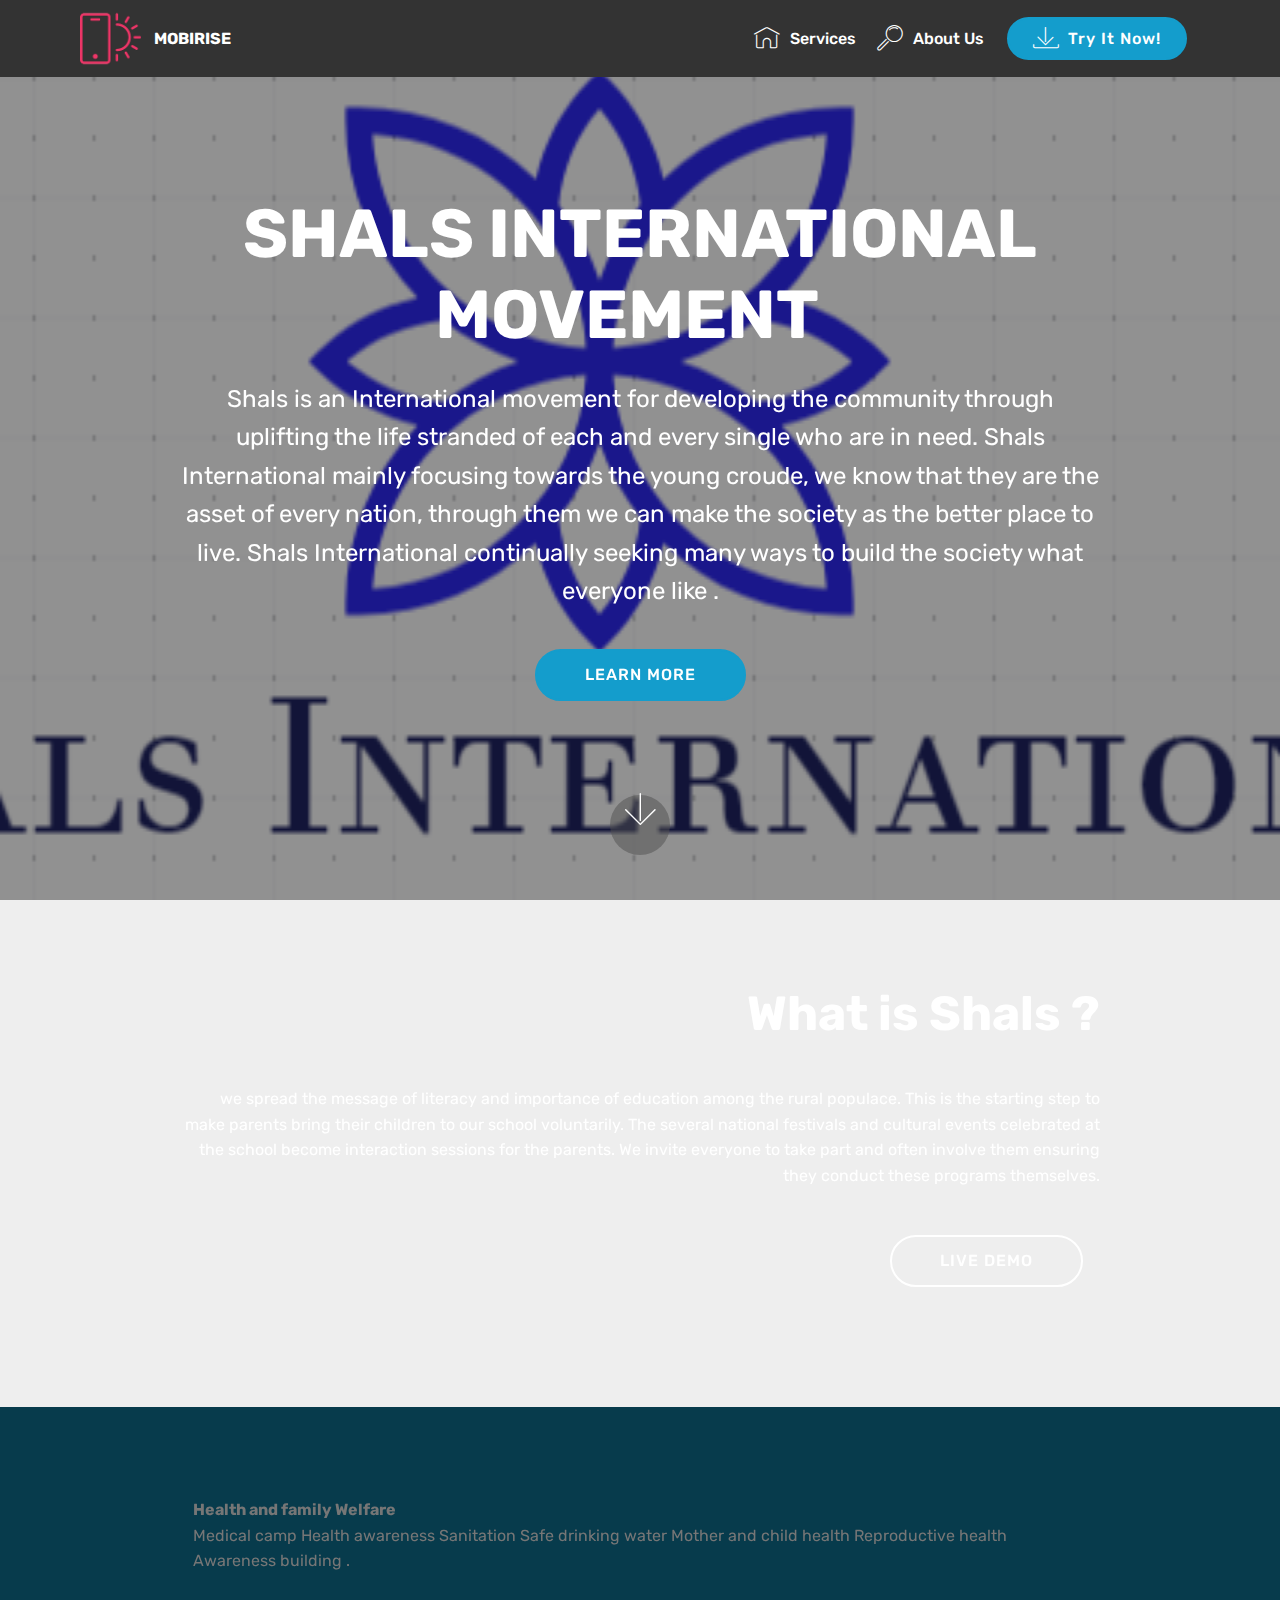
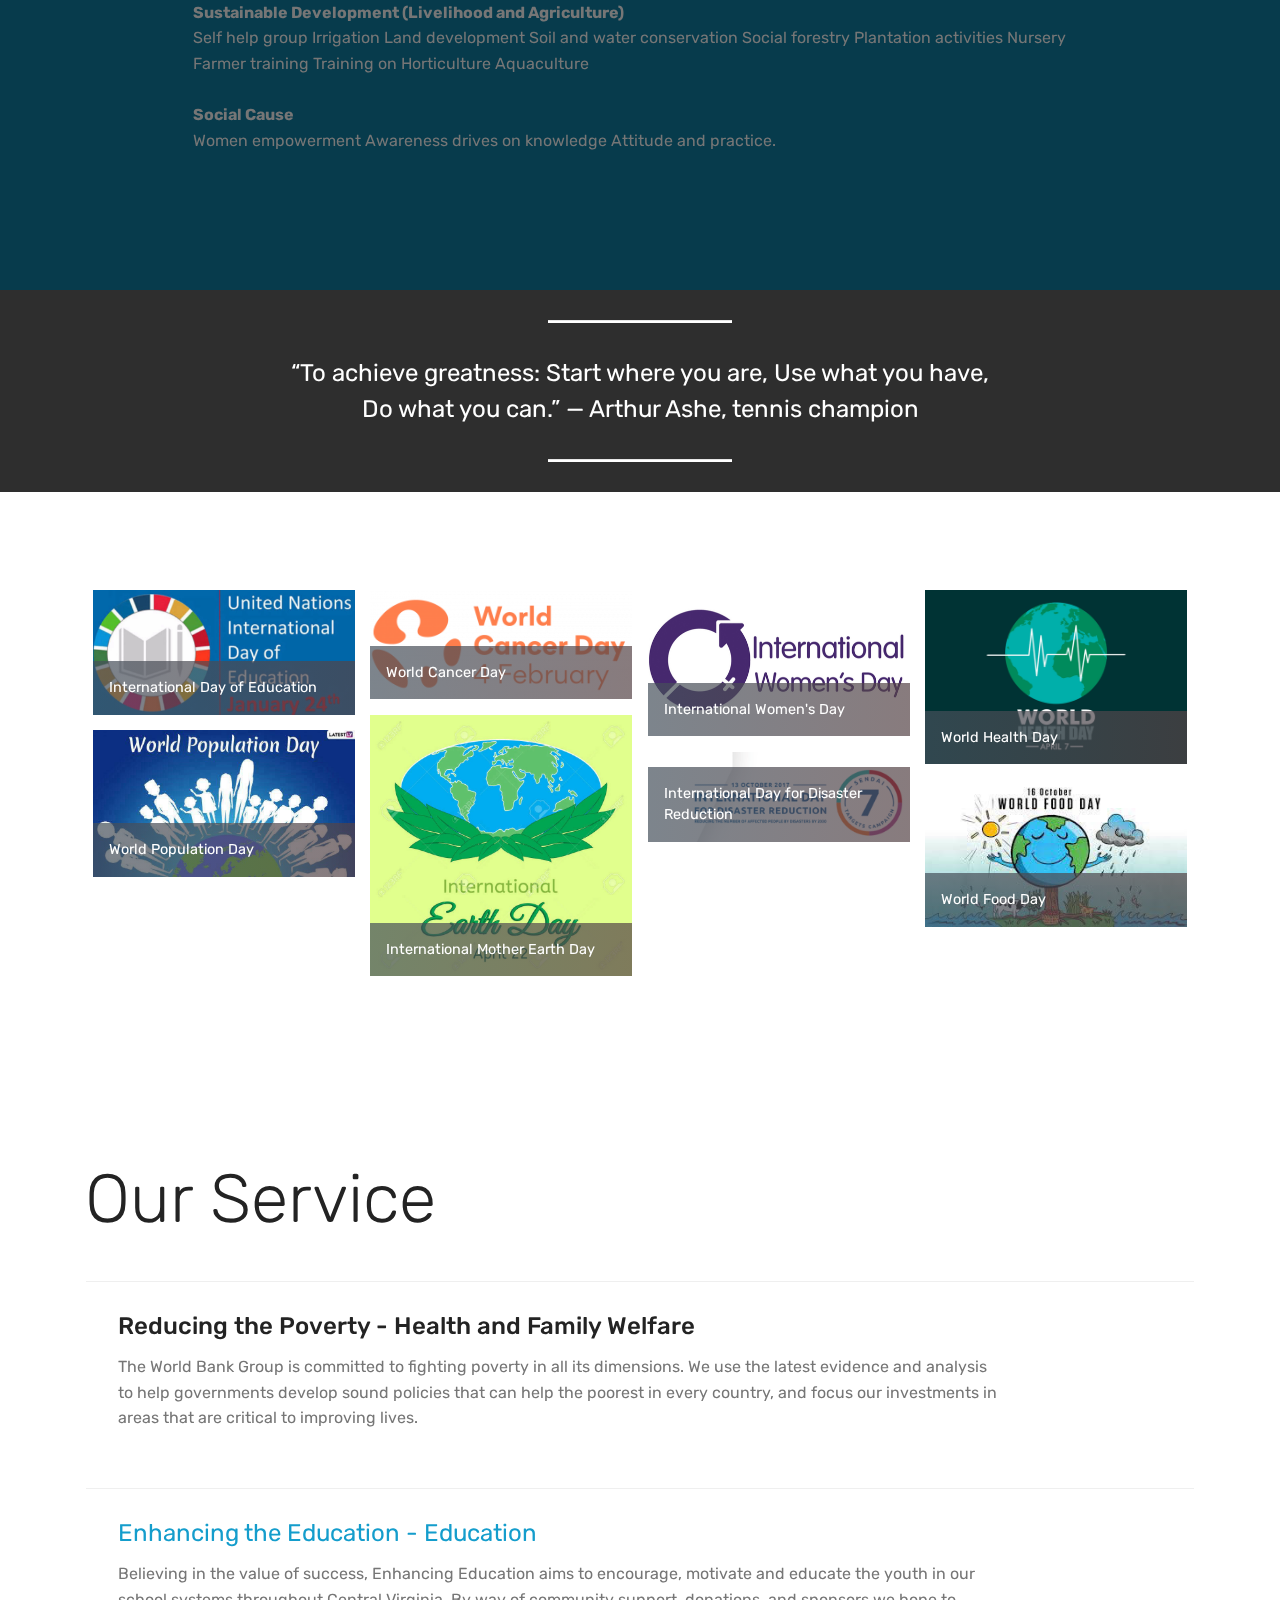
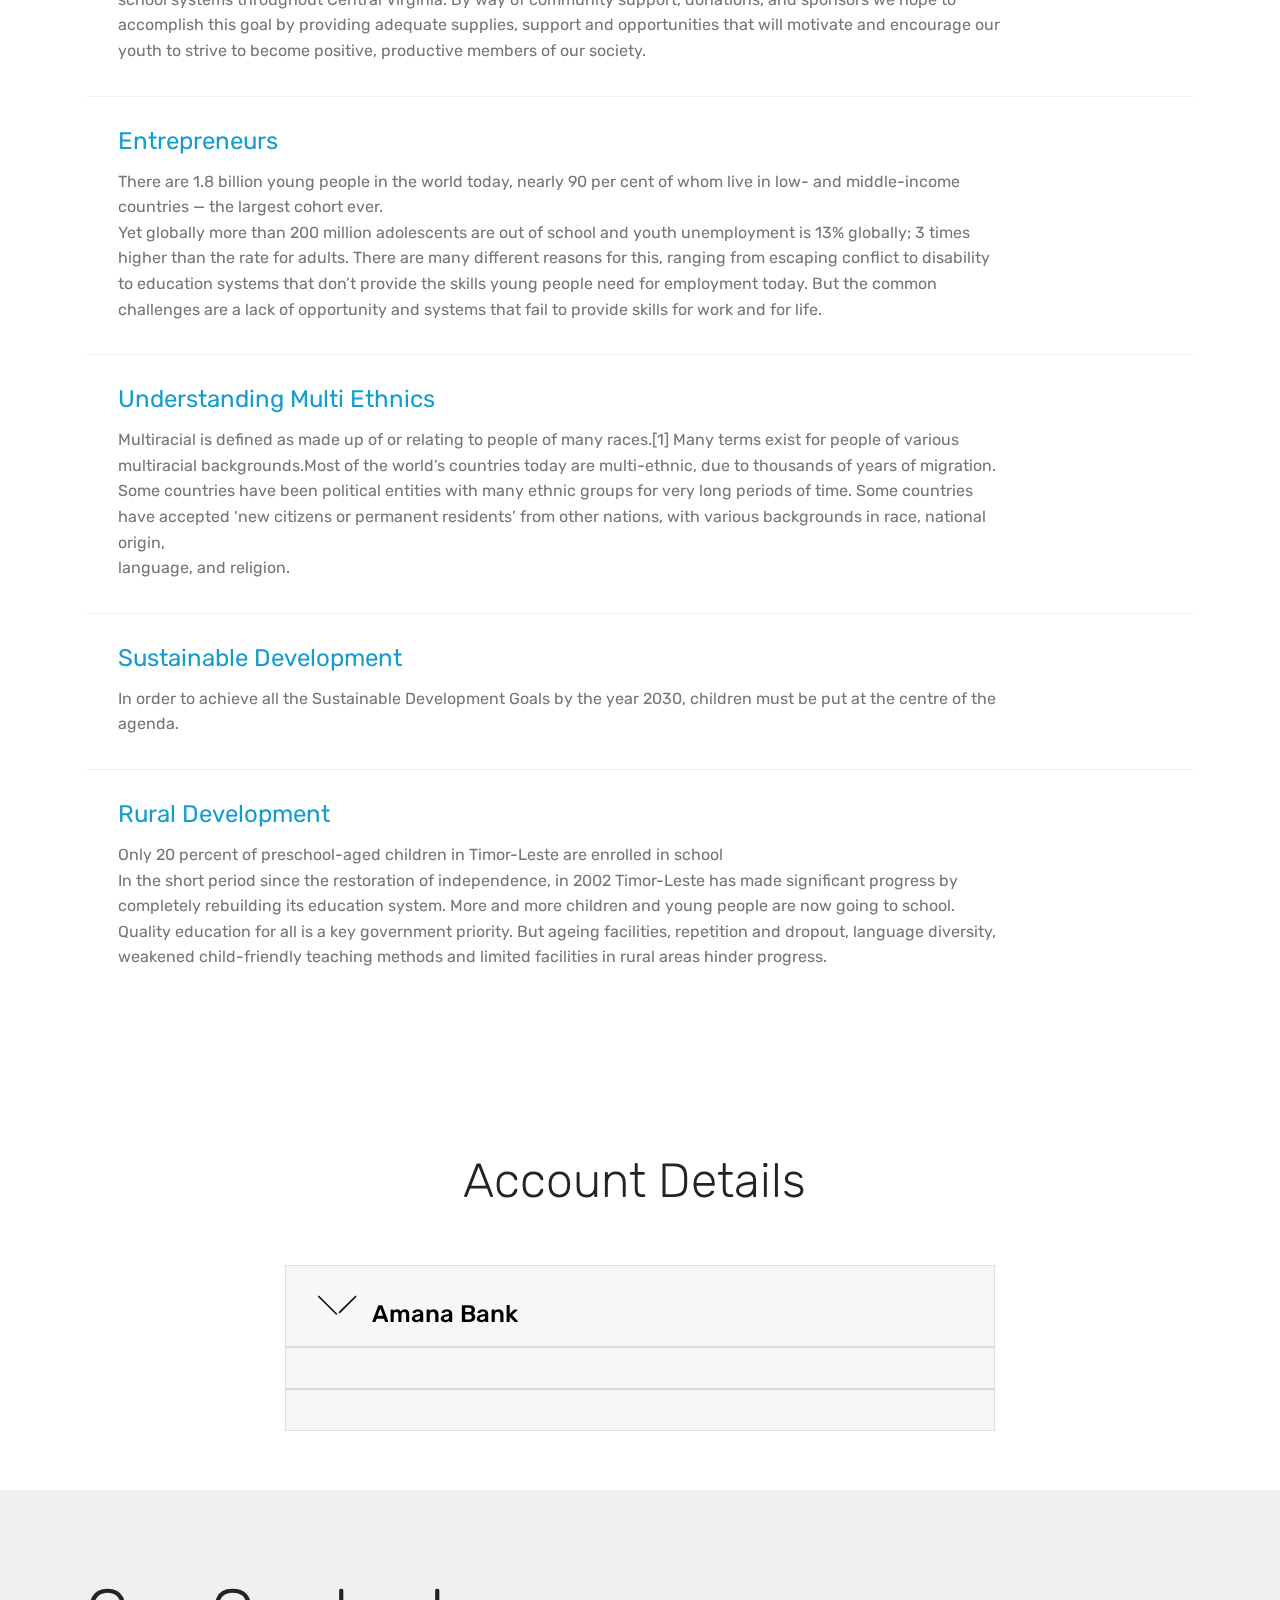
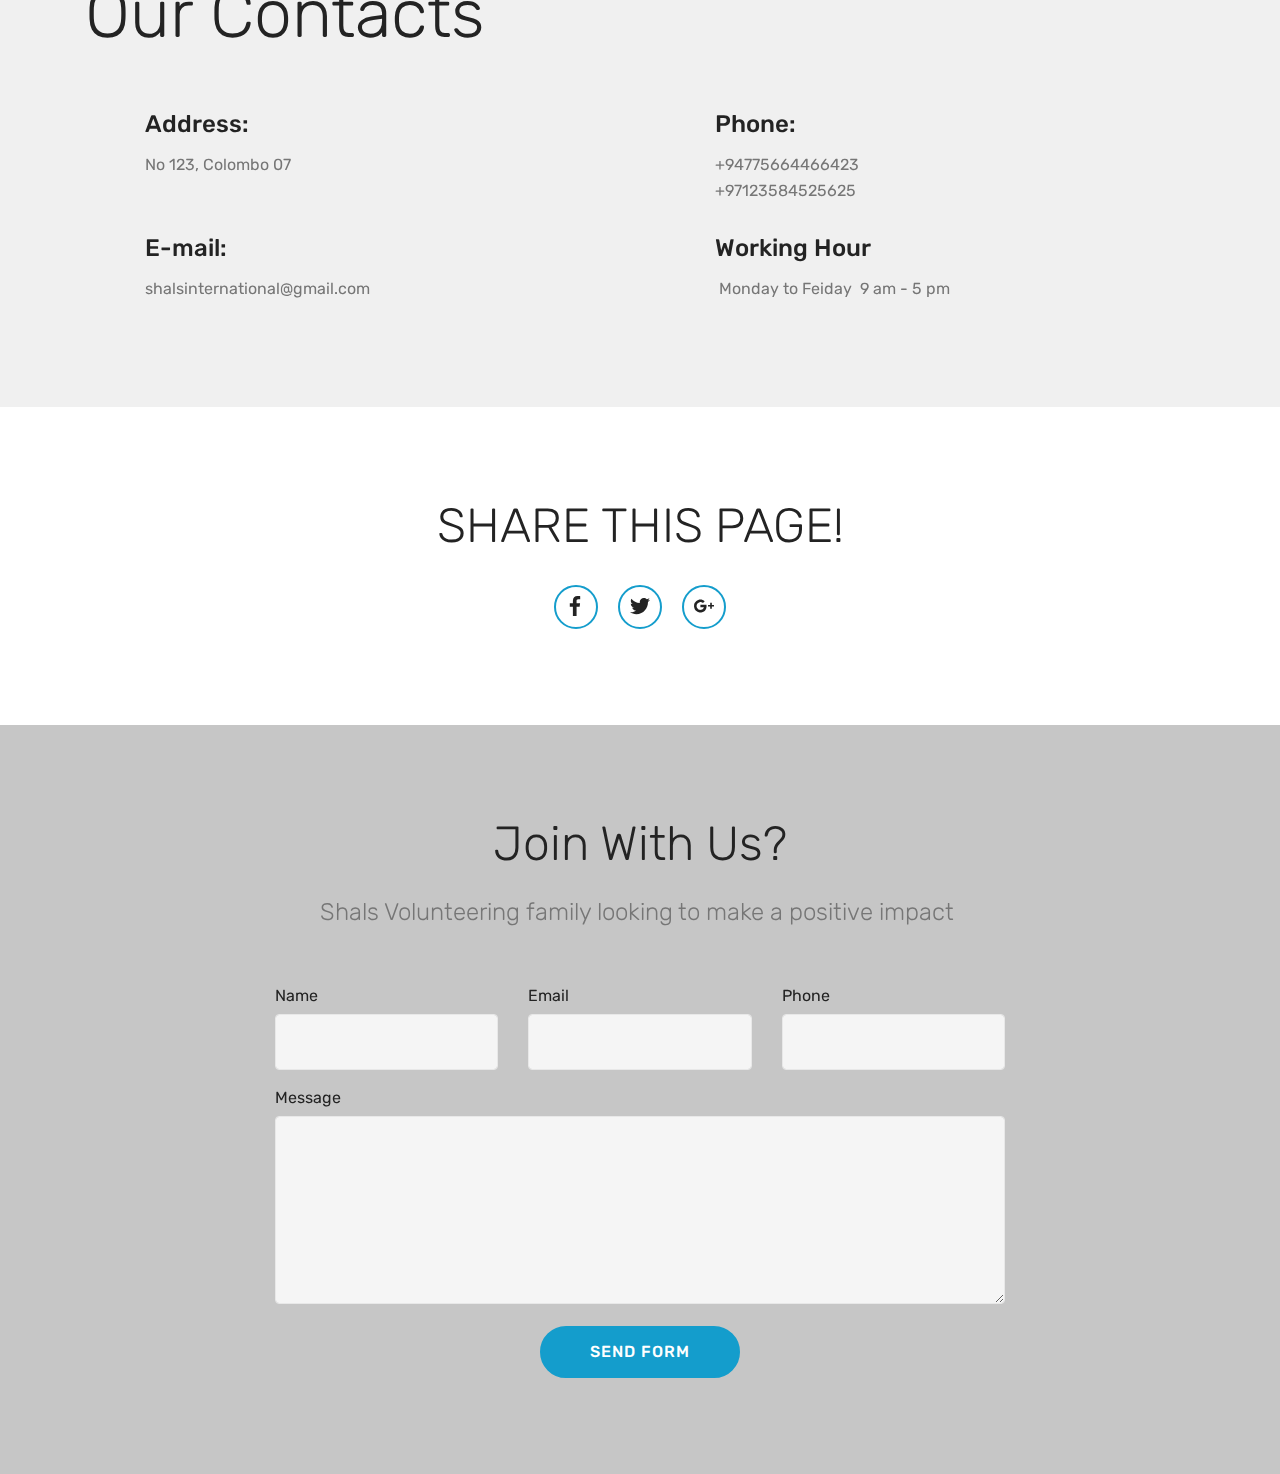
<file: index.html>
<!DOCTYPE html>
<html  >
<head>
  <!-- Site made with Mobirise Website Builder v4.10.6, https://mobirise.com -->
  <meta charset="UTF-8">
  <meta http-equiv="X-UA-Compatible" content="IE=edge">
  <meta name="generator" content="Mobirise v4.10.6, mobirise.com">
  <meta name="viewport" content="width=device-width, initial-scale=1, minimum-scale=1">
  <link rel="shortcut icon" href="assets/images/logo2.png" type="image/x-icon">
  <meta name="description" content="">
  
  <title>Shals International Movement </title>
  <link rel="stylesheet" href="assets/web/assets/mobirise-icons/mobirise-icons.css">
  <link rel="stylesheet" href="assets/tether/tether.min.css">
  <link rel="stylesheet" href="assets/bootstrap/css/bootstrap.min.css">
  <link rel="stylesheet" href="assets/bootstrap/css/bootstrap-grid.min.css">
  <link rel="stylesheet" href="assets/bootstrap/css/bootstrap-reboot.min.css">
  <link rel="stylesheet" href="assets/dropdown/css/style.css">
  <link rel="stylesheet" href="assets/socicon/css/styles.css">
  <link rel="stylesheet" href="assets/theme/css/style.css">
  <link rel="stylesheet" href="assets/gallery/style.css">
  <link rel="stylesheet" href="assets/mobirise/css/mbr-additional.css" type="text/css">
  
  
  
</head>
<body>
  <section class="menu cid-rxI93qIi6F" once="menu" id="menu1-0">

    

    <nav class="navbar navbar-expand beta-menu navbar-dropdown align-items-center navbar-fixed-top navbar-toggleable-sm">
        <button class="navbar-toggler navbar-toggler-right" type="button" data-toggle="collapse" data-target="#navbarSupportedContent" aria-controls="navbarSupportedContent" aria-expanded="false" aria-label="Toggle navigation">
            <div class="hamburger">
                <span></span>
                <span></span>
                <span></span>
                <span></span>
            </div>
        </button>
        <div class="menu-logo">
            <div class="navbar-brand">
                <span class="navbar-logo">
                    <a href="https://mobirise.co">
                         <img src="assets/images/logo2.png" alt="Mobirise" style="height: 3.8rem;">
                    </a>
                </span>
                <span class="navbar-caption-wrap">
                    <a class="navbar-caption text-white display-4" href="https://mobirise.co">
                        MOBIRISE
                    </a>
                </span>
            </div>
        </div>
        <div class="collapse navbar-collapse" id="navbarSupportedContent">
            <ul class="navbar-nav nav-dropdown" data-app-modern-menu="true"><li class="nav-item">
                    <a class="nav-link link text-white display-4" href="shals.org.html#services5-5"><span class="mbri-home mbr-iconfont mbr-iconfont-btn"></span>
                        
                        Services
                    </a>
                </li>
                <li class="nav-item">
                    <a class="nav-link link text-white display-4" href="shals.org.html#header6-2">
                        <span class="mbri-search mbr-iconfont mbr-iconfont-btn"></span>
                        About Us
                    </a>
                </li></ul>
            <div class="navbar-buttons mbr-section-btn">
                <a class="btn btn-sm btn-primary display-4" href="https://mobirise.co">
                    <span class="mbri-save mbr-iconfont mbr-iconfont-btn "></span>
                    Try It Now!
                </a>
            </div>
        </div>
    </nav>
</section>

<section class="engine"><a href="https://mobirise.info/o">free portfolio web templates</a></section><section class="header6 cid-rxIaEp6N4Z mbr-fullscreen mbr-parallax-background" id="header6-2">

    

    <div class="mbr-overlay" style="opacity: 0.5; background-color: rgb(35, 35, 35);">
    </div>

    <div class="container">
        <div class="row justify-content-md-center">
            <div class="mbr-white col-md-10">
                <h1 class="mbr-section-title align-center mbr-bold pb-3 mbr-fonts-style display-1">SHALS INTERNATIONAL MOVEMENT &nbsp;</h1>
                <p class="mbr-text align-center pb-3 mbr-fonts-style display-5">Shals is an International movement for developing the community through uplifting the life stranded of each and every single who are in need. Shals International mainly focusing towards the young croude, we know that they are the asset of  every nation, through them we can make the society as the better place to live. Shals International continually seeking many ways to build the society what everyone like .</p>
                <div class="mbr-section-btn align-center"><a class="btn btn-md btn-primary display-4" href="shals.org.html#content1-l">LEARN MORE</a></div>
            </div>
        </div>
    </div>

    <div class="mbr-arrow hidden-sm-down" aria-hidden="true">
        <a href="#next">
            <i class="mbri-down mbr-iconfont"></i>
        </a>
    </div>
</section>

<section class="mbr-section info4 cid-rxIbmAqzS9" data-bg-video="https://www.youtube.com/watch?v=E1xkXZs0cAQ" id="info4-9">

    

    
    <div class="container">
        <div class="justify-content-center row">
            <div class="media-container-column title col-12 col-md-10">
                <h2 class="align-right mbr-bold mbr-white pb-3 mbr-fonts-style display-2">What is Shals ?</h2>
                <h3 class="mbr-section-subtitle align-right mbr-light mbr-white pb-3 mbr-fonts-style display-5"></h3>
                <p class="mbr-text align-right mbr-white mbr-fonts-style display-7">we spread the message of literacy and importance of education among the rural populace. This is the starting step to make parents bring their children to our school voluntarily. The several national festivals and cultural events celebrated at the school become interaction sessions for the parents. We invite everyone to take part and often involve them ensuring they conduct these programs themselves.</p>
                <div class="mbr-section-btn align-right py-4"><a class="btn btn-white-outline display-4" href="https://www.youtube.com/watch?v=E1xkXZs0cAQ" target="_blank">LIVE DEMO</a></div>
            </div>
        </div>
    </div>
</section>

<section class="mbr-section article content1 cid-rxR90uhLh9" id="content1-l">
    
     

    <div class="container">
        <div class="media-container-row">
            <div class="mbr-text col-12 mbr-fonts-style display-7 col-md-10"><strong>Health and family Welfare 
</strong><div>Medical camp Health awareness Sanitation Safe drinking water Mother and child health Reproductive health Awareness building
.</div><div><br></div><div><strong>Sustainable Development (Livelihood and Agriculture) 
</strong></div><div>Self help group Irrigation Land development Soil and water conservation Social forestry Plantation activities Nursery Farmer training Training on Horticulture Aquaculture  
</div><div><br></div><div><strong>Social Cause</strong> 
</div><div>Women empowerment Awareness drives on knowledge Attitude and practice.
</div><div><br></div><div><br></div><div><strong><br></strong></div></div>
        </div>
    </div>
</section>

<section class="mbr-section article content10 cid-rxIidquZXI" id="content10-h">
    
     

    <div class="container">
        <div class="inner-container" style="width: 66%;">
            <hr class="line" style="width: 25%;">
            <div class="section-text align-center mbr-white mbr-fonts-style display-5">“To achieve greatness: Start where you are, Use what you have, Do what you can.” — Arthur Ashe, tennis champion</div>
            <hr class="line" style="width: 25%;">
        </div>
    </div>
</section>

<section class="mbr-gallery mbr-slider-carousel cid-rxIAELLk6K" id="gallery1-j">

    

    <div class="container">
        <div><!-- Filter --><!-- Gallery --><div class="mbr-gallery-row"><div class="mbr-gallery-layout-default"><div><div><div class="mbr-gallery-item mbr-gallery-item--p1" data-video-url="false" data-tags="Awesome"><div href="#lb-gallery1-j" data-slide-to="0" data-toggle="modal"><img src="assets/images/370x223-ide-1200x667-800x382-800x382.jpeg" alt="" title=""><span class="icon-focus"></span><span class="mbr-gallery-title mbr-fonts-style display-7">International Day of Education</span></div></div><div class="mbr-gallery-item mbr-gallery-item--p1" data-video-url="false" data-tags="Responsive"><div href="#lb-gallery1-j" data-slide-to="1" data-toggle="modal"><img src="assets/images/wcd-logo-orange-screen-english-1-350x156-296x124.png" alt="" title=""><span class="icon-focus"></span><span class="mbr-gallery-title mbr-fonts-style display-7">World Cancer Day</span></div></div><div class="mbr-gallery-item mbr-gallery-item--p1" data-video-url="false" data-tags="Creative"><div href="#lb-gallery1-j" data-slide-to="2" data-toggle="modal"><img src="assets/images/internationalwomensday-640x359-512x287.png" alt="" title=""><span class="icon-focus"></span><span class="mbr-gallery-title mbr-fonts-style display-7">International Women's Day</span></div></div><div class="mbr-gallery-item mbr-gallery-item--p1" data-video-url="false" data-tags="Animated"><div href="#lb-gallery1-j" data-slide-to="3" data-toggle="modal"><img src="assets/images/world-health-day-1-570x380-570x380.png" alt="" title=""><span class="icon-focus"></span><span class="mbr-gallery-title mbr-fonts-style display-7">World Health Day</span></div></div><div class="mbr-gallery-item mbr-gallery-item--p1" data-video-url="false" data-tags="Awesome"><div href="#lb-gallery1-j" data-slide-to="4" data-toggle="modal"><img src="assets/images/74895690-international-mother-earth-day-theme-globe-and-green-leaves-as-a-symbol-of-environmental-and-climate-1300x1300-800x800-800x800.jpg" alt="" title=""><span class="icon-focus"></span><span class="mbr-gallery-title mbr-fonts-style display-7">International Mother Earth Day</span></div></div><div class="mbr-gallery-item mbr-gallery-item--p1" data-video-url="false" data-tags="Awesome"><div href="#lb-gallery1-j" data-slide-to="5" data-toggle="modal"><img src="assets/images/world-population-day-784x441-784x441-784x441.jpg" alt="" title=""><span class="icon-focus"></span><span class="mbr-gallery-title mbr-fonts-style display-7">World Population Day</span></div></div><div class="mbr-gallery-item mbr-gallery-item--p1" data-video-url="false" data-tags="Responsive"><div href="#lb-gallery1-j" data-slide-to="6" data-toggle="modal"><img src="assets/images/iddr2017-twitter-image1-671x231-671x231.png" alt="" title=""><span class="icon-focus"></span><span class="mbr-gallery-title mbr-fonts-style display-7">International Day for Disaster Reduction</span></div></div><div class="mbr-gallery-item mbr-gallery-item--p1" data-video-url="false" data-tags="Animated"><div href="#lb-gallery1-j" data-slide-to="7" data-toggle="modal"><img src="assets/images/download-299x168-299x168.jpg" alt="" title=""><span class="icon-focus"></span><span class="mbr-gallery-title mbr-fonts-style display-7">World Food Day</span></div></div></div></div><div class="clearfix"></div></div></div><!-- Lightbox --><div data-app-prevent-settings="" class="mbr-slider modal fade carousel slide" tabindex="-1" data-keyboard="true" data-interval="false" id="lb-gallery1-j"><div class="modal-dialog"><div class="modal-content"><div class="modal-body"><div class="carousel-inner"><div class="carousel-item active"><img src="assets/images/370x223-ide-1200x667-800x382.jpeg" alt="" title=""></div><div class="carousel-item"><img src="assets/images/wcd-logo-orange-screen-english-1-350x156.png" alt="" title=""></div><div class="carousel-item"><img src="assets/images/internationalwomensday-640x359.png" alt="" title=""></div><div class="carousel-item"><img src="assets/images/world-health-day-1-570x380.png" alt="" title=""></div><div class="carousel-item"><img src="assets/images/74895690-international-mother-earth-day-theme-globe-and-green-leaves-as-a-symbol-of-environmental-and-climate-1300x1300-800x800.jpg" alt="" title=""></div><div class="carousel-item"><img src="assets/images/world-population-day-784x441-784x441.jpg" alt="" title=""></div><div class="carousel-item"><img src="assets/images/iddr2017-twitter-image1-671x231.png" alt="" title=""></div><div class="carousel-item"><img src="assets/images/download-299x168.jpg" alt="" title=""></div></div><a class="carousel-control carousel-control-prev" role="button" data-slide="prev" href="#lb-gallery1-j"><span class="mbri-left mbr-iconfont" aria-hidden="true"></span><span class="sr-only">Previous</span></a><a class="carousel-control carousel-control-next" role="button" data-slide="next" href="#lb-gallery1-j"><span class="mbri-right mbr-iconfont" aria-hidden="true"></span><span class="sr-only">Next</span></a><a class="close" href="#" role="button" data-dismiss="modal"><span class="sr-only">Close</span></a></div></div></div></div></div>
    </div>

</section>

<section class="services5 cid-rxIaVBxKcC" id="services5-5">
    <!---->
    
    <!---->
    <!--Overlay-->
    
    <!--Container-->
    <div class="container">
        <div class="row">
            <!--Titles-->
            <div class="title pb-5 col-12">
                <h2 class="align-left mbr-fonts-style m-0 display-1">Our Service&nbsp;</h2>
                
            </div>
            <!--Card-1-->
            <div class="card px-3 col-12">
                <div class="card-wrapper media-container-row media-container-row">
                    <div class="card-box">
                        <div class="top-line pb-3">
                            <h4 class="card-title mbr-fonts-style display-5">Reducing the Poverty - Health and Family Welfare&nbsp;</h4>
                            <p class="mbr-text cost mbr-fonts-style m-0 display-5"></p>
                        </div>
                        <div class="bottom-line">
                            <p class="mbr-text mbr-fonts-style m-0 b-descr display-7">The World Bank Group is committed to fighting poverty in all its dimensions. We use the latest evidence and analysis to help governments develop sound policies that can help the poorest in every country, and focus our investments in areas that are critical to improving lives.
<br>
<br></p>
                        </div>
                    </div>
                </div>
            </div>
            <!--Card-2-->
            <div class="card px-3 col-12">
                <div class="card-wrapper media-container-row media-container-row">
                    <div class="card-box">
                        <div class="top-line pb-3">
                            <h4 class="card-title mbr-fonts-style display-5"><a href="https://www.unicef.org/srilanka/education-adolescents">Enhancing the Education - Education &nbsp;</a></h4>
                            <p class="mbr-text cost mbr-fonts-style m-0 display-5"></p>
                        </div>
                        <div class="bottom-line">
                            <p class="mbr-text mbr-fonts-style m-0 b-descr display-7">Believing in the value of success, Enhancing Education aims to encourage, motivate and educate the youth in our school systems throughout Central Virginia. By way of community support, donations, and sponsors we hope to accomplish this goal by providing adequate supplies, support and opportunities that will motivate and encourage our youth to strive to become positive, productive members of our society.&nbsp;</p>
                        </div>
                    </div>
                </div>
            </div>
            <!--Card-3-->
            <div class="card px-3 col-12">
                <div class="card-wrapper media-container-row media-container-row">
                    <div class="card-box">
                        <div class="top-line pb-3">
                            <h4 class="card-title mbr-fonts-style display-5"><a href="https://www.unicef.org/innovation/venturefund">Entrepreneurs</a></h4>
                            <p class="mbr-text cost mbr-fonts-style m-0 display-5"></p>
                        </div>
                        <div class="bottom-line">
                            <p class="mbr-text mbr-fonts-style m-0 b-descr display-7">There are 1.8 billion young people in the world today, nearly 90 per cent of whom live in low- and middle-income countries — the largest cohort ever.<br>Yet globally more than 200 million adolescents are out of school and youth unemployment is 13% globally; 3 times higher than the rate for adults. There are many different reasons for this, ranging from escaping conflict to disability to education systems that don’t provide the skills young people need for employment today. But the common challenges are a lack of opportunity and systems that fail to provide skills for work and for life. &nbsp;</p>
                        </div>
                    </div>
                </div>
            </div>
            <!--Card-4-->
            <div class="card px-3 col-12">
                <div class="card-wrapper media-container-row media-container-row">
                    <div class="card-box">
                        <div class="top-line pb-3">
                            <h4 class="card-title mbr-fonts-style display-5"><a href="https://www.unicef.org/cholera/Chapter_1_intro/05_UNICEF_Core%20Commitments_for_Children_in_Humanitarian_Action.pdf">Understanding Multi Ethnics</a></h4>
                            <p class="mbr-text cost mbr-fonts-style m-0 display-5"></p>
                        </div>
                        <div class="bottom-line">
                            <p class="mbr-text mbr-fonts-style m-0 b-descr display-7">
                                Multiracial is defined as made up of or relating to people of many races.[1] Many terms exist for people of various multiracial backgrounds.Most of the world’s countries today are multi-ethnic, due to thousands of years of migration. Some countries
have been political entities with many ethnic groups for very long periods of time. Some countries have accepted
‘new citizens or permanent residents’ from other nations, with various backgrounds in race, national origin,
<br>language, and religion.&nbsp;</p>
                        </div>
                    </div>
                </div>
            </div>
            <!--Card-5-->
            <div class="card px-3 col-12">
                <div class="card-wrapper media-container-row media-container-row">
                    <div class="card-box">
                        <div class="top-line pb-3">
                            <h4 class="card-title mbr-fonts-style display-5"><a href="https://www.unicef.org/agenda2030/69525.html">Sustainable Development&nbsp;</a></h4>
                            <p class="mbr-text cost mbr-fonts-style m-0 display-5"></p>
                        </div>
                        <div class="bottom-line">
                            <p class="mbr-text mbr-fonts-style m-0 b-descr display-7">In order to achieve all the Sustainable Development Goals by the year 2030, children must be put at the centre of the agenda.</p>
                        </div>
                    </div>
                </div>
            </div>
            <!--Card-6-->
            <div class="card px-3 col-12">
                <div class="card-wrapper media-container-row media-container-row">
                    <div class="card-box">
                        <div class="top-line pb-3">
                            <h4 class="card-title mbr-fonts-style display-5"><a href="https://www.unicef.cn/en/figure-214-dibao-standard-urban-and-rural-areas-19992017">Rural Development</a></h4>
                            <p class="mbr-text cost mbr-fonts-style m-0 display-5"></p>
                        </div>
                        <div class="bottom-line">
                            <p class="mbr-text mbr-fonts-style m-0 b-descr display-7">Only 20 percent of preschool-aged children in Timor-Leste are enrolled in school
<br>In the short period since the restoration of independence, in 2002 Timor-Leste has made significant progress by completely rebuilding its education system. More and more children and young people are now going to school. Quality education for all is a key government priority. But ageing facilities, repetition and dropout, language diversity, weakened child-friendly teaching methods and limited facilities in rural areas hinder progress.&nbsp;</p>
                        </div>
                    </div>
                </div>
            </div>
            <!--Card-7-->
            
            <!--Card-8-->
            
            <!--Card-9-->
            
            <!--Card-10-->
            
            <!--Card-11-->
            
            <!--Card-12-->
            
        </div>
    </div>
</section>

<section class="toggle1 cid-ry0n9EIqbp" id="toggle1-q">

    

    
        <div class="container">
            <div class="media-container-row">
                <div class="col-12 col-md-8">
                    <div class="section-head text-center space30">
                       <h2 class="mbr-section-title pb-5 mbr-fonts-style display-2">
                            Account Details&nbsp;</h2>
                    </div>
                    <div class="clearfix"></div>
                    <div id="bootstrap-toggle" class="toggle-panel accordionStyles tab-content">
                        <div class="card">
                            <div class="card-header" role="tab" id="headingOne">
                                <a role="button" class="collapsed panel-title text-black" data-toggle="collapse" data-core="" href="#collapse1_7" aria-expanded="false" aria-controls="collapse1">
                                    <h4 class="mbr-fonts-style display-5">
                                        <span class="sign mbr-iconfont mbri-arrow-down inactive"></span>Amana Bank</h4>
                                </a>
                            </div>
                            <div id="collapse1_7" class="panel-collapse noScroll collapse" role="tabpanel" aria-labelledby="headingOne">
                                <div class="panel-body p-4">
                                    <p class="mbr-fonts-style panel-text display-7"><em>Shals International Movements&nbsp;<br>Amana Branch - Ladies Branch (Branch Code 005)<br>Account Number - 0010364532002<br>Branch Number 05<br>SWIFT Code - AMNALKLX</em><br><br></p>
                                </div>
                            </div>
                        </div>
                        <div class="card">
                            <div class="card-header" role="tab" id="headingTwo">
                                <a role="button" class="collapsed panel-title text-black" data-toggle="collapse" data-core="" href="#collapse2_7" aria-expanded="false" aria-controls="collapse2">
                                    <h4 class="mbr-fonts-style display-5"></h4>
                                </a>

                            </div>
                            <div id="collapse2_7" class="panel-collapse noScroll collapse" role="tabpanel" aria-labelledby="headingTwo">
                                <div class="panel-body p-4">
                                    <p class="mbr-fonts-style panel-text display-7"></p>
                                </div>
                            </div>
                        </div>
                        <div class="card">
                            <div class="card-header" role="tab" id="headingThree">
                                <a role="button" class="collapsed panel-title text-black" data-toggle="collapse" data-core="" href="#collapse3_7" aria-expanded="false" aria-controls="collapse3">
                                    <h4 class="mbr-fonts-style display-5"></h4>
                                </a>
                            </div>
                            <div id="collapse3_7" class="panel-collapse noScroll collapse" role="tabpanel" aria-labelledby="headingThree">
                                <div class="panel-body p-4">
                                    <p class="mbr-fonts-style panel-text display-7"></p>
                                </div>
                            </div>
                        </div>
                        
                        
                        
                    </div>
                </div>
            </div>
        </div>
</section>

<section class="mbr-section contacts3 cid-rxIbgpAm0J mbr-parallax-background" id="contacts3-8">
    <!---->
    
    <!---->
    <!--Overlay-->
    <div class="mbr-overlay" style="opacity: 0.9; background-color: rgb(239, 239, 239);">
    </div>
    <!--Container-->
    <div class="container">
        <div class="row">
            <!--Titles-->
            <div class="title col-12">
                <h2 class="align-left mbr-fonts-style display-1">
                    Our Contacts
                </h2>
                
            </div>
            <div class="col-12">
                <div class="row">
                    <div class="col-12 col-md-6">
                        <div class="wrapper">
                            <span class="iconfont-wrapper">
                                <span class="amp-iconfont icon fa-thumbs-o-up fa"></span>
                            </span>
                            <div class="b-info b-adress">
                                <h5 class="align-left mbr-fonts-style display-5">
                                    Address:
                                </h5>
                                <p class="mbr-text align-left mbr-fonts-style display-7">
                                    No 123, Colombo 07</p>
                            </div>
                        </div>
                    </div>
                    <div class="col-12 col-md-6">
                        <div class="wrapper">
                            <span class="iconfont-wrapper">
                                <span class="amp-iconfont icon fa-phone fa"></span>
                            </span>
                            <div class="b-info b-phone">
                                <h5 class="align-left mbr-fonts-style display-5">
                                    Phone:
                                </h5>
                                <p class="mbr-text align-left mbr-fonts-style display-7">+94775664466423<br>+97123584525625</p>
                            </div>
                        </div>
                    </div>
                    <div class="col-12 col-md-6">
                        <div class="wrapper">
                            <span class="iconfont-wrapper">
                                <span class="amp-iconfont icon fa-comment-o fa"></span>
                            </span>
                            <div class="b-info b-mail">
                                <h5 class="align-left mbr-fonts-style display-5">
                                    E-mail:
                                </h5>
                                <p class="mbr-text align-left mbr-fonts-style display-7">
                                    	shalsinternational@gmail.com
                                </p>
                            </div>
                        </div>
                    </div>
                    <div class="col-12 col-md-6">
                        <div class="wrapper">
                            <span class="iconfont-wrapper">
                                <span class="amp-iconfont icon fa-th-large fa"></span>
                            </span>
                            <div class="b-info b-mail">
                                <h5 class="align-left mbr-fonts-style display-5">Working Hour</h5>
                                <p class="mbr-text align-left mbr-fonts-style display-7">&nbsp;Monday to Feiday &nbsp;9 am - 5 pm</p>
                            </div>
                        </div>
                    </div>
                </div>
            </div>
        </div>
    </div>
</section>

<section class="cid-rxIbcUC1lP" id="social-buttons1-7">
    
    

    

    <div class="container">
        <div class="media-container-row">
            <div class="col-md-8 align-center">
                <h2 class="pb-3 mbr-section-title mbr-fonts-style display-2">
                    SHARE THIS PAGE!
                </h2>
                <div>
                    <div class="mbr-social-likes" data-counters="false">
                        <span class="btn btn-social facebook mx-2" title="Share link on Facebook">
                            <i class="socicon socicon-facebook"></i>
                        </span>
                        <span class="btn btn-social twitter mx-2" title="Share link on Twitter">
                            <i class="socicon socicon-twitter"></i>
                        </span>
                        <span class="btn btn-social plusone mx-2" title="Share link on Google+">
                            <i class="socicon socicon-googleplus"></i>
                        </span>
                        
                        
                    </div>
                </div>
            </div>
        </div>
    </div>
</section>

<section class="mbr-section form1 cid-ry098mkdXM mbr-parallax-background" id="form1-m">

    

    <div class="mbr-overlay" style="opacity: 0.9; background-color: rgb(193, 193, 193);">
    </div>
    <div class="container">
        <div class="row justify-content-center">
            <div class="title col-12 col-lg-8">
                <h2 class="mbr-section-title align-center pb-3 mbr-fonts-style display-2">Join With Us?</h2>
                <h3 class="mbr-section-subtitle align-center mbr-light pb-3 mbr-fonts-style display-5">
                    Shals Volunteering family looking to make a positive impact&nbsp;</h3>
            </div>
        </div>
    </div>
    <div class="container">
        <div class="row justify-content-center">
            <div class="media-container-column col-lg-8" data-form-type="formoid">
                <!---Formbuilder Form--->
                <form action="https://mobirise.com/" method="POST" class="mbr-form form-with-styler" data-form-title="Mobirise Form"><input type="hidden" name="email" data-form-email="true" value="LerLXPQv3PBN7DFhaAz2xz8E0g7PDasJgtNjE9d2pvDBEc30dJjYMZfENItmurE823cO+eQuJS50sTyBZ6e0YCJrWEU4EqAt1oWeT1gCDHQ9mQNFyhrq8SASDHgAOy7R">
                    <div class="row">
                        <div hidden="hidden" data-form-alert="" class="alert alert-success col-12">Thanks for filling out the form!</div>
                        <div hidden="hidden" data-form-alert-danger="" class="alert alert-danger col-12">
                        </div>
                    </div>
                    <div class="dragArea row">
                        <div class="col-md-4  form-group" data-for="name">
                            <label for="name-form1-m" class="form-control-label mbr-fonts-style display-7">Name</label>
                            <input type="text" name="name" data-form-field="Name" required="required" class="form-control display-7" id="name-form1-m">
                        </div>
                        <div class="col-md-4  form-group" data-for="email">
                            <label for="email-form1-m" class="form-control-label mbr-fonts-style display-7">Email</label>
                            <input type="email" name="email" data-form-field="Email" required="required" class="form-control display-7" id="email-form1-m">
                        </div>
                        <div data-for="phone" class="col-md-4  form-group">
                            <label for="phone-form1-m" class="form-control-label mbr-fonts-style display-7">Phone</label>
                            <input type="tel" name="phone" data-form-field="Phone" class="form-control display-7" id="phone-form1-m">
                        </div>
                        <div data-for="message" class="col-md-12 form-group">
                            <label for="message-form1-m" class="form-control-label mbr-fonts-style display-7">Message</label>
                            <textarea name="message" data-form-field="Message" class="form-control display-7" id="message-form1-m"></textarea>
                        </div>
                        <div class="col-md-12 input-group-btn align-center"><button type="submit" class="btn btn-primary btn-form display-4">SEND FORM</button></div>
                    </div>
                </form><!---Formbuilder Form--->
            </div>
        </div>
    </div>
</section>


  <script src="assets/web/assets/jquery/jquery.min.js"></script>
  <script src="assets/popper/popper.min.js"></script>
  <script src="assets/tether/tether.min.js"></script>
  <script src="assets/bootstrap/js/bootstrap.min.js"></script>
  <script src="assets/smoothscroll/smooth-scroll.js"></script>
  <script src="assets/dropdown/js/nav-dropdown.js"></script>
  <script src="assets/dropdown/js/navbar-dropdown.js"></script>
  <script src="assets/touchswipe/jquery.touch-swipe.min.js"></script>
  <script src="assets/parallax/jarallax.min.js"></script>
  <script src="assets/ytplayer/jquery.mb.ytplayer.min.js"></script>
  <script src="assets/vimeoplayer/jquery.mb.vimeo_player.js"></script>
  <script src="assets/masonry/masonry.pkgd.min.js"></script>
  <script src="assets/imagesloaded/imagesloaded.pkgd.min.js"></script>
  <script src="assets/bootstrapcarouselswipe/bootstrap-carousel-swipe.js"></script>
  <script src="assets/sociallikes/social-likes.js"></script>
  <script src="assets/mbr-switch-arrow/mbr-switch-arrow.js"></script>
  <script src="assets/theme/js/script.js"></script>
  <script src="assets/slidervideo/script.js"></script>
  <script src="assets/gallery/player.min.js"></script>
  <script src="assets/gallery/script.js"></script>
  <script src="assets/formoid/formoid.min.js"></script>
  
  
</body>
</html>
</file>
<file: assets/web/assets/mobirise-icons/mobirise-icons.css>
@font-face {
  font-family: 'MobiriseIcons';
  src:  url('mobirise-icons.eot?spat4u');
  src:  url('mobirise-icons.eot?spat4u#iefix') format('embedded-opentype'),
    url('mobirise-icons.ttf?spat4u') format('truetype'),
    url('mobirise-icons.woff?spat4u') format('woff'),
    url('mobirise-icons.svg?spat4u#MobiriseIcons') format('svg');
  font-weight: normal;
  font-style: normal;
}

[class^="mbri-"], [class*=" mbri-"] {
  /* use !important to prevent issues with browser extensions that change fonts */
  font-family: MobiriseIcons !important;
  speak: none;
  font-style: normal;
  font-weight: normal;
  font-variant: normal;
  text-transform: none;
  line-height: 1;

  /* Better Font Rendering =========== */
  -webkit-font-smoothing: antialiased;
  -moz-osx-font-smoothing: grayscale;
}

.mbri-add-submenu:before {
  content: "\e900";
}
.mbri-alert:before {
  content: "\e901";
}
.mbri-align-center:before {
  content: "\e902";
}
.mbri-align-justify:before {
  content: "\e903";
}
.mbri-align-left:before {
  content: "\e904";
}
.mbri-align-right:before {
  content: "\e905";
}
.mbri-android:before {
  content: "\e906";
}
.mbri-apple:before {
  content: "\e907";
}
.mbri-arrow-down:before {
  content: "\e908";
}
.mbri-arrow-next:before {
  content: "\e909";
}
.mbri-arrow-prev:before {
  content: "\e90a";
}
.mbri-arrow-up:before {
  content: "\e90b";
}
.mbri-bold:before {
  content: "\e90c";
}
.mbri-bookmark:before {
  content: "\e90d";
}
.mbri-bootstrap:before {
  content: "\e90e";
}
.mbri-briefcase:before {
  content: "\e90f";
}
.mbri-browse:before {
  content: "\e910";
}
.mbri-bulleted-list:before {
  content: "\e911";
}
.mbri-calendar:before {
  content: "\e912";
}
.mbri-camera:before {
  content: "\e913";
}
.mbri-cart-add:before {
  content: "\e914";
}
.mbri-cart-full:before {
  content: "\e915";
}
.mbri-cash:before {
  content: "\e916";
}
.mbri-change-style:before {
  content: "\e917";
}
.mbri-chat:before {
  content: "\e918";
}
.mbri-clock:before {
  content: "\e919";
}
.mbri-close:before {
  content: "\e91a";
}
.mbri-cloud:before {
  content: "\e91b";
}
.mbri-code:before {
  content: "\e91c";
}
.mbri-contact-form:before {
  content: "\e91d";
}
.mbri-credit-card:before {
  content: "\e91e";
}
.mbri-cursor-click:before {
  content: "\e91f";
}
.mbri-cust-feedback:before {
  content: "\e920";
}
.mbri-database:before {
  content: "\e921";
}
.mbri-delivery:before {
  content: "\e922";
}
.mbri-desktop:before {
  content: "\e923";
}
.mbri-devices:before {
  content: "\e924";
}
.mbri-down:before {
  content: "\e925";
}
.mbri-download:before {
  content: "\e989";
}
.mbri-drag-n-drop:before {
  content: "\e927";
}
.mbri-drag-n-drop2:before {
  content: "\e928";
}
.mbri-edit:before {
  content: "\e929";
}
.mbri-edit2:before {
  content: "\e92a";
}
.mbri-error:before {
  content: "\e92b";
}
.mbri-extension:before {
  content: "\e92c";
}
.mbri-features:before {
  content: "\e92d";
}
.mbri-file:before {
  content: "\e92e";
}
.mbri-flag:before {
  content: "\e92f";
}
.mbri-folder:before {
  content: "\e930";
}
.mbri-gift:before {
  content: "\e931";
}
.mbri-github:before {
  content: "\e932";
}
.mbri-globe:before {
  content: "\e933";
}
.mbri-globe-2:before {
  content: "\e934";
}
.mbri-growing-chart:before {
  content: "\e935";
}
.mbri-hearth:before {
  content: "\e936";
}
.mbri-help:before {
  content: "\e937";
}
.mbri-home:before {
  content: "\e938";
}
.mbri-hot-cup:before {
  content: "\e939";
}
.mbri-idea:before {
  content: "\e93a";
}
.mbri-image-gallery:before {
  content: "\e93b";
}
.mbri-image-slider:before {
  content: "\e93c";
}
.mbri-info:before {
  content: "\e93d";
}
.mbri-italic:before {
  content: "\e93e";
}
.mbri-key:before {
  content: "\e93f";
}
.mbri-laptop:before {
  content: "\e940";
}
.mbri-layers:before {
  content: "\e941";
}
.mbri-left-right:before {
  content: "\e942";
}
.mbri-left:before {
  content: "\e943";
}
.mbri-letter:before {
  content: "\e944";
}
.mbri-like:before {
  content: "\e945";
}
.mbri-link:before {
  content: "\e946";
}
.mbri-lock:before {
  content: "\e947";
}
.mbri-login:before {
  content: "\e948";
}
.mbri-logout:before {
  content: "\e949";
}
.mbri-magic-stick:before {
  content: "\e94a";
}
.mbri-map-pin:before {
  content: "\e94b";
}
.mbri-menu:before {
  content: "\e94c";
}
.mbri-mobile:before {
  content: "\e94d";
}
.mbri-mobile2:before {
  content: "\e94e";
}
.mbri-mobirise:before {
  content: "\e94f";
}
.mbri-more-horizontal:before {
  content: "\e950";
}
.mbri-more-vertical:before {
  content: "\e951";
}
.mbri-music:before {
  content: "\e952";
}
.mbri-new-file:before {
  content: "\e953";
}
.mbri-numbered-list:before {
  content: "\e954";
}
.mbri-opened-folder:before {
  content: "\e955";
}
.mbri-pages:before {
  content: "\e956";
}
.mbri-paper-plane:before {
  content: "\e957";
}
.mbri-paperclip:before {
  content: "\e958";
}
.mbri-photo:before {
  content: "\e959";
}
.mbri-photos:before {
  content: "\e95a";
}
.mbri-pin:before {
  content: "\e95b";
}
.mbri-play:before {
  content: "\e95c";
}
.mbri-plus:before {
  content: "\e95d";
}
.mbri-preview:before {
  content: "\e95e";
}
.mbri-print:before {
  content: "\e95f";
}
.mbri-protect:before {
  content: "\e960";
}
.mbri-question:before {
  content: "\e961";
}
.mbri-quote-left:before {
  content: "\e962";
}
.mbri-quote-right:before {
  content: "\e963";
}
.mbri-refresh:before {
  content: "\e964";
}
.mbri-responsive:before {
  content: "\e965";
}
.mbri-right:before {
  content: "\e966";
}
.mbri-rocket:before {
  content: "\e967";
}
.mbri-sad-face:before {
  content: "\e968";
}
.mbri-sale:before {
  content: "\e969";
}
.mbri-save:before {
  content: "\e96a";
}
.mbri-search:before {
  content: "\e96b";
}
.mbri-setting:before {
  content: "\e96c";
}
.mbri-setting2:before {
  content: "\e96d";
}
.mbri-setting3:before {
  content: "\e96e";
}
.mbri-share:before {
  content: "\e96f";
}
.mbri-shopping-bag:before {
  content: "\e970";
}
.mbri-shopping-basket:before {
  content: "\e971";
}
.mbri-shopping-cart:before {
  content: "\e972";
}
.mbri-sites:before {
  content: "\e973";
}
.mbri-smile-face:before {
  content: "\e974";
}
.mbri-speed:before {
  content: "\e975";
}
.mbri-star:before {
  content: "\e976";
}
.mbri-success:before {
  content: "\e977";
}
.mbri-sun:before {
  content: "\e978";
}
.mbri-sun2:before {
  content: "\e979";
}
.mbri-tablet:before {
  content: "\e97a";
}
.mbri-tablet-vertical:before {
  content: "\e97b";
}
.mbri-target:before {
  content: "\e97c";
}
.mbri-timer:before {
  content: "\e97d";
}
.mbri-to-ftp:before {
  content: "\e97e";
}
.mbri-to-local-drive:before {
  content: "\e97f";
}
.mbri-touch-swipe:before {
  content: "\e980";
}
.mbri-touch:before {
  content: "\e981";
}
.mbri-trash:before {
  content: "\e982";
}
.mbri-underline:before {
  content: "\e983";
}
.mbri-unlink:before {
  content: "\e984";
}
.mbri-unlock:before {
  content: "\e985";
}
.mbri-up-down:before {
  content: "\e986";
}
.mbri-up:before {
  content: "\e987";
}
.mbri-update:before {
  content: "\e988";
}
.mbri-upload:before {
 content: "\e926"; 
}
.mbri-user:before {
  content: "\e98a";
}
.mbri-user2:before {
  content: "\e98b";
}
.mbri-users:before {
  content: "\e98c";
}
.mbri-video:before {
  content: "\e98d";
}
.mbri-video-play:before {
  content: "\e98e";
}
.mbri-watch:before {
  content: "\e98f";
}
.mbri-website-theme:before {
  content: "\e990";
}
.mbri-wifi:before {
  content: "\e991";
}
.mbri-windows:before {
  content: "\e992";
}
.mbri-zoom-out:before {
  content: "\e993";
}
.mbri-redo:before {
  content: "\e994";
}
.mbri-undo:before {
  content: "\e995";
}
</file>
<file: assets/dropdown/css/style.css>
.navbar-dropdown {
  left: 0;
  padding: 0;
  position: absolute;
  right: 0;
  top: 0;
  transition: all 0.45s ease;
  z-index: 1030;
  background: #282828; }
  .navbar-dropdown .navbar-logo {
    margin-right: 0.8rem;
    transition: margin 0.3s ease-in-out;
    vertical-align: middle; }
    .navbar-dropdown .navbar-logo img {
      height: 3.125rem;
      transition: all 0.3s ease-in-out; }
    .navbar-dropdown .navbar-logo.mbr-iconfont {
      font-size: 3.125rem;
      line-height: 3.125rem; }
  .navbar-dropdown .navbar-caption {
    font-weight: 700;
    white-space: normal;
    vertical-align: -4px;
    line-height: 3.125rem !important; }
    .navbar-dropdown .navbar-caption, .navbar-dropdown .navbar-caption:hover {
      color: inherit;
      text-decoration: none; }
  .navbar-dropdown .mbr-iconfont + .navbar-caption {
    vertical-align: -1px; }
  .navbar-dropdown.navbar-fixed-top {
    position: fixed; }
  .navbar-dropdown .navbar-brand span {
    vertical-align: -4px; }
  .navbar-dropdown.bg-color.transparent {
    background: none; }
  .navbar-dropdown.navbar-short .navbar-brand {
    padding: 0.625rem 0; }
    .navbar-dropdown.navbar-short .navbar-brand span {
      vertical-align: -1px; }
  .navbar-dropdown.navbar-short .navbar-caption {
    line-height: 2.375rem !important;
    vertical-align: -2px; }
  .navbar-dropdown.navbar-short .navbar-logo {
    margin-right: 0.5rem; }
    .navbar-dropdown.navbar-short .navbar-logo img {
      height: 2.375rem; }
    .navbar-dropdown.navbar-short .navbar-logo.mbr-iconfont {
      font-size: 2.375rem;
      line-height: 2.375rem; }
  .navbar-dropdown.navbar-short .mbr-table-cell {
    height: 3.625rem; }
  .navbar-dropdown .navbar-close {
    left: 0.6875rem;
    position: fixed;
    top: 0.75rem;
    z-index: 1000; }
  .navbar-dropdown .hamburger-icon {
    content: "";
    display: inline-block;
    vertical-align: middle;
    width: 16px;
    -webkit-box-shadow: 0 -6px 0 1px #282828,0 0 0 1px #282828,0 6px 0 1px #282828;
    -moz-box-shadow: 0 -6px 0 1px #282828,0 0 0 1px #282828,0 6px 0 1px #282828;
    box-shadow: 0 -6px 0 1px #282828,0 0 0 1px #282828,0 6px 0 1px #282828; }

.dropdown-menu .dropdown-toggle[data-toggle="dropdown-submenu"]::after {
  border-bottom: 0.35em solid transparent;
  border-left: 0.35em solid;
  border-right: 0;
  border-top: 0.35em solid transparent;
  margin-left: 0.3rem; }

.dropdown-menu .dropdown-item:focus {
  outline: 0; }

.nav-dropdown {
  font-size: 0.75rem;
  font-weight: 500;
  height: auto !important; }
  .nav-dropdown .nav-btn {
    padding-left: 1rem; }
  .nav-dropdown .link {
    margin: .667em 1.667em;
    font-weight: 500;
    padding: 0;
    transition: color .2s ease-in-out; }
    .nav-dropdown .link.dropdown-toggle {
      margin-right: 2.583em; }
      .nav-dropdown .link.dropdown-toggle::after {
        margin-left: .25rem;
        border-top: 0.35em solid;
        border-right: 0.35em solid transparent;
        border-left: 0.35em solid transparent;
        border-bottom: 0; }
      .nav-dropdown .link.dropdown-toggle[aria-expanded="true"] {
        margin: 0;
        padding: 0.667em 3.263em  0.667em 1.667em; }
  .nav-dropdown .link::after,
  .nav-dropdown .dropdown-item::after {
    color: inherit; }
  .nav-dropdown .btn {
    font-size: 0.75rem;
    font-weight: 700;
    letter-spacing: 0;
    margin-bottom: 0;
    padding-left: 1.25rem;
    padding-right: 1.25rem; }
  .nav-dropdown .dropdown-menu {
    border-radius: 0;
    border: 0;
    left: 0;
    margin: 0;
    padding-bottom: 1.25rem;
    padding-top: 1.25rem;
    position: relative; }
  .nav-dropdown .dropdown-submenu {
    margin-left: 0.125rem;
    top: 0; }
  .nav-dropdown .dropdown-item {
    font-weight: 500;
    line-height: 2;
    padding: 0.3846em 4.615em 0.3846em 1.5385em;
    position: relative;
    transition: color .2s ease-in-out, background-color .2s ease-in-out; }
    .nav-dropdown .dropdown-item::after {
      margin-top: -0.3077em;
      position: absolute;
      right: 1.1538em;
      top: 50%; }
    .nav-dropdown .dropdown-item:focus, .nav-dropdown .dropdown-item:hover {
      background: none; }

@media (max-width: 767px) {
  .nav-dropdown.navbar-toggleable-sm {
    bottom: 0;
    display: none;
    left: 0;
    overflow-x: hidden;
    position: fixed;
    top: 0;
    transform: translateX(-100%);
    -ms-transform: translateX(-100%);
    -webkit-transform: translateX(-100%);
    width: 18.75rem;
    z-index: 999; } }
.nav-dropdown.navbar-toggleable-xl {
  bottom: 0;
  display: none;
  left: 0;
  overflow-x: hidden;
  position: fixed;
  top: 0;
  transform: translateX(-100%);
  -ms-transform: translateX(-100%);
  -webkit-transform: translateX(-100%);
  width: 18.75rem;
  z-index: 999; }

.nav-dropdown-sm {
  display: block !important;
  overflow-x: hidden;
  overflow: auto;
  padding-top: 3.875rem; }
  .nav-dropdown-sm::after {
    content: "";
    display: block;
    height: 3rem;
    width: 100%; }
  .nav-dropdown-sm.collapse.in ~ .navbar-close {
    display: block !important; }
  .nav-dropdown-sm.collapsing, .nav-dropdown-sm.collapse.in {
    transform: translateX(0);
    -ms-transform: translateX(0);
    -webkit-transform: translateX(0);
    transition: all 0.25s ease-out;
    -webkit-transition: all 0.25s ease-out;
    background: #282828; }
  .nav-dropdown-sm.collapsing[aria-expanded="false"] {
    transform: translateX(-100%);
    -ms-transform: translateX(-100%);
    -webkit-transform: translateX(-100%); }
  .nav-dropdown-sm .nav-item {
    display: block;
    margin-left: 0 !important;
    padding-left: 0; }
  .nav-dropdown-sm .link,
  .nav-dropdown-sm .dropdown-item {
    border-top: 1px dotted rgba(255, 255, 255, 0.1);
    font-size: 0.8125rem;
    line-height: 1.6;
    margin: 0 !important;
    padding: 0.875rem 2.4rem 0.875rem 1.5625rem !important;
    position: relative;
    white-space: normal; }
    .nav-dropdown-sm .link:focus, .nav-dropdown-sm .link:hover,
    .nav-dropdown-sm .dropdown-item:focus,
    .nav-dropdown-sm .dropdown-item:hover {
      background: rgba(0, 0, 0, 0.2) !important;
      color: #c0a375; }
  .nav-dropdown-sm .nav-btn {
    position: relative;
    padding: 1.5625rem 1.5625rem 0 1.5625rem; }
    .nav-dropdown-sm .nav-btn::before {
      border-top: 1px dotted rgba(255, 255, 255, 0.1);
      content: "";
      left: 0;
      position: absolute;
      top: 0;
      width: 100%; }
    .nav-dropdown-sm .nav-btn + .nav-btn {
      padding-top: 0.625rem; }
      .nav-dropdown-sm .nav-btn + .nav-btn::before {
        display: none; }
  .nav-dropdown-sm .btn {
    padding: 0.625rem 0; }
  .nav-dropdown-sm .dropdown-toggle[data-toggle="dropdown-submenu"]::after {
    margin-left: .25rem;
    border-top: 0.35em solid;
    border-right: 0.35em solid transparent;
    border-left: 0.35em solid transparent;
    border-bottom: 0; }
  .nav-dropdown-sm .dropdown-toggle[data-toggle="dropdown-submenu"][aria-expanded="true"]::after {
    border-top: 0;
    border-right: 0.35em solid transparent;
    border-left: 0.35em solid transparent;
    border-bottom: 0.35em solid; }
  .nav-dropdown-sm .dropdown-menu {
    margin: 0;
    padding: 0;
    position: relative;
    top: 0;
    left: 0;
    width: 100%;
    border: 0;
    float: none;
    border-radius: 0;
    background: none; }
  .nav-dropdown-sm .dropdown-submenu {
    left: 100%;
    margin-left: 0.125rem;
    margin-top: -1.25rem;
    top: 0; }

.navbar-toggleable-sm .nav-dropdown .dropdown-menu {
  position: absolute; }

.navbar-toggleable-sm .nav-dropdown .dropdown-submenu {
  left: 100%;
  margin-left: 0.125rem;
  margin-top: -1.25rem;
  top: 0; }

.navbar-toggleable-sm.opened .nav-dropdown .dropdown-menu {
  position: relative; }

.navbar-toggleable-sm.opened .nav-dropdown .dropdown-submenu {
  left: 0;
  margin-left: 00rem;
  margin-top: 0rem;
  top: 0; }

.is-builder .nav-dropdown.collapsing {
  transition: none !important; }

/*# sourceMappingURL=style.css.map */
</file>
<file: assets/socicon/css/styles.css>
@charset "UTF-8";

@font-face {
  font-family: "socicon";
  src:url("../fonts/socicon.eot");
  src:url("../fonts/socicon.eot?#iefix") format("embedded-opentype"),
    url("../fonts/socicon.woff") format("woff"),
    url("../fonts/socicon.ttf") format("truetype"),
    url("../fonts/socicon.svg#socicon") format("svg");
  font-weight: normal;
  font-style: normal;

}

[data-icon]:before {
  font-family: "socicon" !important;
  content: attr(data-icon);
  font-style: normal !important;
  font-weight: normal !important;
  font-variant: normal !important;
  text-transform: none !important;
  speak: none;
  line-height: 1;
  -webkit-font-smoothing: antialiased;
  -moz-osx-font-smoothing: grayscale;
}

[class^="socicon-"]:before,
[class*=" socicon-"]:before {
  font-family: "socicon" !important;
  font-style: normal !important;
  font-weight: normal !important;
  font-variant: normal !important;
  text-transform: none !important;
  speak: none;
  line-height: 1;
  -webkit-font-smoothing: antialiased;
  -moz-osx-font-smoothing: grayscale;
}

.socicon-modelmayhem:before {
  content: "\e000";
}
.socicon-mixcloud:before {
  content: "\e001";
}
.socicon-drupal:before {
  content: "\e002";
}
.socicon-swarm:before {
  content: "\e003";
}
.socicon-istock:before {
  content: "\e004";
}
.socicon-yammer:before {
  content: "\e005";
}
.socicon-ello:before {
  content: "\e006";
}
.socicon-stackoverflow:before {
  content: "\e007";
}
.socicon-persona:before {
  content: "\e008";
}
.socicon-triplej:before {
  content: "\e009";
}
.socicon-houzz:before {
  content: "\e00a";
}
.socicon-rss:before {
  content: "\e00b";
}
.socicon-paypal:before {
  content: "\e00c";
}
.socicon-odnoklassniki:before {
  content: "\e00d";
}
.socicon-airbnb:before {
  content: "\e00e";
}
.socicon-periscope:before {
  content: "\e00f";
}
.socicon-outlook:before {
  content: "\e010";
}
.socicon-coderwall:before {
  content: "\e011";
}
.socicon-tripadvisor:before {
  content: "\e012";
}
.socicon-appnet:before {
  content: "\e013";
}
.socicon-goodreads:before {
  content: "\e014";
}
.socicon-tripit:before {
  content: "\e015";
}
.socicon-lanyrd:before {
  content: "\e016";
}
.socicon-slideshare:before {
  content: "\e017";
}
.socicon-buffer:before {
  content: "\e018";
}
.socicon-disqus:before {
  content: "\e019";
}
.socicon-vkontakte:before {
  content: "\e01a";
}
.socicon-whatsapp:before {
  content: "\e01b";
}
.socicon-patreon:before {
  content: "\e01c";
}
.socicon-storehouse:before {
  content: "\e01d";
}
.socicon-pocket:before {
  content: "\e01e";
}
.socicon-mail:before {
  content: "\e01f";
}
.socicon-blogger:before {
  content: "\e020";
}
.socicon-technorati:before {
  content: "\e021";
}
.socicon-reddit:before {
  content: "\e022";
}
.socicon-dribbble:before {
  content: "\e023";
}
.socicon-stumbleupon:before {
  content: "\e024";
}
.socicon-digg:before {
  content: "\e025";
}
.socicon-envato:before {
  content: "\e026";
}
.socicon-behance:before {
  content: "\e027";
}
.socicon-delicious:before {
  content: "\e028";
}
.socicon-deviantart:before {
  content: "\e029";
}
.socicon-forrst:before {
  content: "\e02a";
}
.socicon-play:before {
  content: "\e02b";
}
.socicon-zerply:before {
  content: "\e02c";
}
.socicon-wikipedia:before {
  content: "\e02d";
}
.socicon-apple:before {
  content: "\e02e";
}
.socicon-flattr:before {
  content: "\e02f";
}
.socicon-github:before {
  content: "\e030";
}
.socicon-renren:before {
  content: "\e031";
}
.socicon-friendfeed:before {
  content: "\e032";
}
.socicon-newsvine:before {
  content: "\e033";
}
.socicon-identica:before {
  content: "\e034";
}
.socicon-bebo:before {
  content: "\e035";
}
.socicon-zynga:before {
  content: "\e036";
}
.socicon-steam:before {
  content: "\e037";
}
.socicon-xbox:before {
  content: "\e038";
}
.socicon-windows:before {
  content: "\e039";
}
.socicon-qq:before {
  content: "\e03a";
}
.socicon-douban:before {
  content: "\e03b";
}
.socicon-meetup:before {
  content: "\e03c";
}
.socicon-playstation:before {
  content: "\e03d";
}
.socicon-android:before {
  content: "\e03e";
}
.socicon-snapchat:before {
  content: "\e03f";
}
.socicon-twitter:before {
  content: "\e040";
}
.socicon-facebook:before {
  content: "\e041";
}
.socicon-googleplus:before {
  content: "\e042";
}
.socicon-pinterest:before {
  content: "\e043";
}
.socicon-foursquare:before {
  content: "\e044";
}
.socicon-yahoo:before {
  content: "\e045";
}
.socicon-skype:before {
  content: "\e046";
}
.socicon-yelp:before {
  content: "\e047";
}
.socicon-feedburner:before {
  content: "\e048";
}
.socicon-linkedin:before {
  content: "\e049";
}
.socicon-viadeo:before {
  content: "\e04a";
}
.socicon-xing:before {
  content: "\e04b";
}
.socicon-myspace:before {
  content: "\e04c";
}
.socicon-soundcloud:before {
  content: "\e04d";
}
.socicon-spotify:before {
  content: "\e04e";
}
.socicon-grooveshark:before {
  content: "\e04f";
}
.socicon-lastfm:before {
  content: "\e050";
}
.socicon-youtube:before {
  content: "\e051";
}
.socicon-vimeo:before {
  content: "\e052";
}
.socicon-dailymotion:before {
  content: "\e053";
}
.socicon-vine:before {
  content: "\e054";
}
.socicon-flickr:before {
  content: "\e055";
}
.socicon-500px:before {
  content: "\e056";
}
.socicon-wordpress:before {
  content: "\e058";
}
.socicon-tumblr:before {
  content: "\e059";
}
.socicon-twitch:before {
  content: "\e05a";
}
.socicon-8tracks:before {
  content: "\e05b";
}
.socicon-amazon:before {
  content: "\e05c";
}
.socicon-icq:before {
  content: "\e05d";
}
.socicon-smugmug:before {
  content: "\e05e";
}
.socicon-ravelry:before {
  content: "\e05f";
}
.socicon-weibo:before {
  content: "\e060";
}
.socicon-baidu:before {
  content: "\e061";
}
.socicon-angellist:before {
  content: "\e062";
}
.socicon-ebay:before {
  content: "\e063";
}
.socicon-imdb:before {
  content: "\e064";
}
.socicon-stayfriends:before {
  content: "\e065";
}
.socicon-residentadvisor:before {
  content: "\e066";
}
.socicon-google:before {
  content: "\e067";
}
.socicon-yandex:before {
  content: "\e068";
}
.socicon-sharethis:before {
  content: "\e069";
}
.socicon-bandcamp:before {
  content: "\e06a";
}
.socicon-itunes:before {
  content: "\e06b";
}
.socicon-deezer:before {
  content: "\e06c";
}
.socicon-telegram:before {
  content: "\e06e";
}
.socicon-openid:before {
  content: "\e06f";
}
.socicon-amplement:before {
  content: "\e070";
}
.socicon-viber:before {
  content: "\e071";
}
.socicon-zomato:before {
  content: "\e072";
}
.socicon-draugiem:before {
  content: "\e074";
}
.socicon-endomodo:before {
  content: "\e075";
}
.socicon-filmweb:before {
  content: "\e076";
}
.socicon-stackexchange:before {
  content: "\e077";
}
.socicon-wykop:before {
  content: "\e078";
}
.socicon-teamspeak:before {
  content: "\e079";
}
.socicon-teamviewer:before {
  content: "\e07a";
}
.socicon-ventrilo:before {
  content: "\e07b";
}
.socicon-younow:before {
  content: "\e07c";
}
.socicon-raidcall:before {
  content: "\e07d";
}
.socicon-mumble:before {
  content: "\e07e";
}
.socicon-medium:before {
  content: "\e06d";
}
.socicon-bebee:before {
  content: "\e07f";
}
.socicon-hitbox:before {
  content: "\e080";
}
.socicon-reverbnation:before {
  content: "\e081";
}
.socicon-formulr:before {
  content: "\e082";
}
.socicon-instagram:before {
  content: "\e057";
}
.socicon-battlenet:before {
  content: "\e083";
}
.socicon-chrome:before {
  content: "\e084";
}
.socicon-discord:before {
  content: "\e086";
}
.socicon-issuu:before {
  content: "\e087";
}
.socicon-macos:before {
  content: "\e088";
}
.socicon-firefox:before {
  content: "\e089";
}
.socicon-opera:before {
  content: "\e08d";
}
.socicon-keybase:before {
  content: "\e090";
}
.socicon-alliance:before {
  content: "\e091";
}
.socicon-livejournal:before {
  content: "\e092";
}
.socicon-googlephotos:before {
  content: "\e093";
}
.socicon-horde:before {
  content: "\e094";
}
.socicon-etsy:before {
  content: "\e095";
}
.socicon-zapier:before {
  content: "\e096";
}
.socicon-google-scholar:before {
  content: "\e097";
}
.socicon-researchgate:before {
  content: "\e098";
}
.socicon-wechat:before {
  content: "\e099";
}
.socicon-strava:before {
  content: "\e09a";
}
.socicon-line:before {
  content: "\e09b";
}
.socicon-lyft:before {
  content: "\e09c";
}
.socicon-uber:before {
  content: "\e09d";
}
.socicon-songkick:before {
  content: "\e09e";
}
.socicon-viewbug:before {
  content: "\e09f";
}
.socicon-googlegroups:before {
  content: "\e0a0";
}
.socicon-quora:before {
  content: "\e073";
}
.socicon-diablo:before {
  content: "\e085";
}
.socicon-blizzard:before {
  content: "\e0a1";
}
.socicon-hearthstone:before {
  content: "\e08b";
}
.socicon-heroes:before {
  content: "\e08a";
}
.socicon-overwatch:before {
  content: "\e08c";
}
.socicon-warcraft:before {
  content: "\e08e";
}
.socicon-starcraft:before {
  content: "\e08f";
}
.socicon-beam:before {
  content: "\e0a2";
}
.socicon-curse:before {
  content: "\e0a3";
}
.socicon-player:before {
  content: "\e0a4";
}
.socicon-streamjar:before {
  content: "\e0a5";
}
.socicon-nintendo:before {
  content: "\e0a6";
}
.socicon-hellocoton:before {
  content: "\e0a7";
}
</file>
<file: assets/theme/css/style.css>
/*!
 * Mobirise v4 theme (https://mobirise.com/)
 * Copyright 2017 Mobirise
 */
section {
  background-color: #eeeeee;
}

section,
.container,
.container-fluid {
  position: relative;
  word-wrap: break-word;
}

a.mbr-iconfont:hover {
  text-decoration: none;
}

.article .lead p, .article .lead ul, .article .lead ol, .article .lead pre, .article .lead blockquote {
  margin-bottom: 0;
}

a {
  font-style: normal;
  font-weight: 400;
  cursor: pointer;
}

a, a:hover {
  text-decoration: none;
}

figure {
  margin-bottom: 0;
}

body {
  color: #232323;
}

h1, h2, h3, h4, h5, h6,
.h1, .h2, .h3, .h4, .h5, .h6,
.display-1, .display-2, .display-3, .display-4 {
  line-height: 1;
  word-break: break-word;
  word-wrap: break-word;
}

b, strong {
  font-weight: bold;
}

blockquote {
  padding: 10px 0 10px 20px;
  position: relative;
  border-left: 2px solid;
  border-color: #ff3366;
}

input:-webkit-autofill, input:-webkit-autofill:hover, input:-webkit-autofill:focus, input:-webkit-autofill:active {
  transition-delay: 9999s;
  transition-property: background-color, color;
}

textarea[type="hidden"] {
  display: none;
}

body {
  position: relative;
}

section {
  background-position: 50% 50%;
  background-repeat: no-repeat;
  background-size: cover;
}

section .mbr-background-video,
section .mbr-background-video-preview {
  position: absolute;
  bottom: 0;
  left: 0;
  right: 0;
  top: 0;
}

.hidden {
  visibility: hidden;
}

.mbr-z-index20 {
  z-index: 20;
}

/*! Base colors */
.mbr-white {
  color: #ffffff;
}

.mbr-black {
  color: #000000;
}

.mbr-bg-white {
  background-color: #ffffff;
}

.mbr-bg-black {
  background-color: #000000;
}

/*! Text-aligns */
.align-left {
  text-align: left;
}

.align-center {
  text-align: center;
}

.align-right {
  text-align: right;
}

@media (max-width: 767px) {
  .align-left, .align-center, .align-right, .mbr-section-btn, .mbr-section-title {
    text-align: center;
  }
}

/*! Font-weight  */
.mbr-light {
  font-weight: 300;
}

.mbr-regular {
  font-weight: 400;
}

.mbr-semibold {
  font-weight: 500;
}

.mbr-bold {
  font-weight: 700;
}

/*! Media  */
.media-size-item {
  -webkit-flex: 1 1 auto;
  -moz-flex: 1 1 auto;
  -ms-flex: 1 1 auto;
  -o-flex: 1 1 auto;
  flex: 1 1 auto;
}

.media-content {
  -webkit-flex-basis: 100%;
  flex-basis: 100%;
}

.media-container-row {
  display: -ms-flexbox;
  display: -webkit-flex;
  display: flex;
  -webkit-flex-direction: row;
  -ms-flex-direction: row;
  flex-direction: row;
  -webkit-flex-wrap: wrap;
  -ms-flex-wrap: wrap;
  flex-wrap: wrap;
  -webkit-justify-content: center;
  -ms-flex-pack: center;
  justify-content: center;
  -webkit-align-content: center;
  -ms-flex-line-pack: center;
  align-content: center;
  -webkit-align-items: start;
  -ms-flex-align: start;
  align-items: start;
}

.media-container-row .media-size-item {
  width: 400px;
}

.media-container-column {
  display: -ms-flexbox;
  display: -webkit-flex;
  display: flex;
  -webkit-flex-direction: column;
  -ms-flex-direction: column;
  flex-direction: column;
  -webkit-flex-wrap: wrap;
  -ms-flex-wrap: wrap;
  flex-wrap: wrap;
  -webkit-justify-content: center;
  -ms-flex-pack: center;
  justify-content: center;
  -webkit-align-content: center;
  -ms-flex-line-pack: center;
  align-content: center;
  -webkit-align-items: stretch;
  -ms-flex-align: stretch;
  align-items: stretch;
}

.media-container-column > * {
  width: 100%;
}

@media (min-width: 992px) {
  .media-container-row {
    -webkit-flex-wrap: nowrap;
    -ms-flex-wrap: nowrap;
    flex-wrap: nowrap;
  }
}

figure {
  overflow: hidden;
}

figure[mbr-media-size] {
  transition: width 0.1s;
}

.mbr-figure img, .mbr-figure iframe {
  display: block;
  width: 100%;
}

.card {
  background-color: transparent;
  border: none;
}

.card-box {
  width: 100%;
}

.card-img {
  text-align: center;
  flex-shrink: 0;
  -webkit-flex-shrink: 0;
}

.media {
  max-width: 100%;
  margin: 0 auto;
}

.mbr-figure {
  -ms-flex-item-align: center;
  -ms-grid-row-align: center;
  -webkit-align-self: center;
  align-self: center;
}

.media-container > div {
  max-width: 100%;
}

.mbr-figure img, .card-img img {
  width: 100%;
}

@media (max-width: 991px) {
  .media-size-item {
    width: auto !important;
  }
  .media {
    width: auto;
  }
  .mbr-figure {
    width: 100% !important;
  }
}

/*! Buttons */
.mbr-section-btn {
  margin-left: -.25rem;
  margin-right: -.25rem;
  font-size: 0;
}

nav .mbr-section-btn {
  margin-left: 0rem;
  margin-right: 0rem;
}

/*! Btn icon margin */
.btn .mbr-iconfont, .btn.btn-sm .mbr-iconfont {
  cursor: pointer;
  margin-right: 0.5rem;
}

.btn.btn-md .mbr-iconfont, .btn.btn-md .mbr-iconfont {
  margin-right: 0.8rem;
}

.mbr-regular {
  font-weight: 400;
}

.mbr-semibold {
  font-weight: 500;
}

.mbr-bold {
  font-weight: 700;
}

[type="submit"] {
  -webkit-appearance: none;
}

/*! Full-screen */
.mbr-fullscreen .mbr-overlay {
  min-height: 100vh;
}

.mbr-fullscreen {
  display: flex;
  display: -webkit-flex;
  display: -moz-flex;
  display: -ms-flex;
  display: -o-flex;
  align-items: center;
  -webkit-align-items: center;
  min-height: 100vh;
  padding-top: 3rem;
  padding-bottom: 3rem;
}

/*! Map */
.map {
  height: 25rem;
  position: relative;
}

.map iframe {
  width: 100%;
  height: 100%;
}

/* Form */
.form-asterisk {
  font-family: initial;
  position: absolute;
  top: -2px;
  font-weight: normal;
}

/*! Scroll to top arrow */
.mbr-arrow-up {
  bottom: 25px;
  right: 90px;
  position: fixed;
  text-align: right;
  z-index: 5000;
  color: #ffffff;
  font-size: 32px;
  transform: rotate(180deg);
  -webkit-transform: rotate(180deg);
}

.mbr-arrow-up a {
  background: rgba(0, 0, 0, 0.2);
  border-radius: 3px;
  color: #fff;
  display: inline-block;
  height: 60px;
  width: 60px;
  outline-style: none !important;
  position: relative;
  text-decoration: none;
  transition: all .3s ease-in-out;
  cursor: pointer;
  text-align: center;
}

.mbr-arrow-up a:hover {
  background-color: rgba(0, 0, 0, 0.4);
}

.mbr-arrow-up a i {
  line-height: 60px;
}

.mbr-arrow-up-icon {
  display: block;
  color: #fff;
}

.mbr-arrow-up-icon::before {
  content: "\203a";
  display: inline-block;
  font-family: serif;
  font-size: 32px;
  line-height: 1;
  font-style: normal;
  position: relative;
  top: 6px;
  left: -4px;
  -webkit-transform: rotate(-90deg);
  transform: rotate(-90deg);
}

/*! Arrow Down */
.mbr-arrow {
  position: absolute;
  bottom: 45px;
  left: 50%;
  width: 60px;
  height: 60px;
  cursor: pointer;
  background-color: rgba(80, 80, 80, 0.5);
  border-radius: 50%;
  -webkit-transform: translateX(-50%);
  transform: translateX(-50%);
}

.mbr-arrow > a {
  display: inline-block;
  text-decoration: none;
  outline-style: none;
  -webkit-animation: arrowdown 1.7s ease-in-out infinite;
  animation: arrowdown 1.7s ease-in-out infinite;
}

.mbr-arrow > a > i {
  position: absolute;
  top: -2px;
  left: 15px;
  font-size: 2rem;
}

@keyframes arrowdown {
  0% {
    transform: translateY(0px);
    -webkit-transform: translateY(0px);
  }
  50% {
    transform: translateY(-5px);
    -webkit-transform: translateY(-5px);
  }
  100% {
    transform: translateY(0px);
    -webkit-transform: translateY(0px);
  }
}

@-webkit-keyframes arrowdown {
  0% {
    transform: translateY(0px);
    -webkit-transform: translateY(0px);
  }
  50% {
    transform: translateY(-5px);
    -webkit-transform: translateY(-5px);
  }
  100% {
    transform: translateY(0px);
    -webkit-transform: translateY(0px);
  }
}

@media (max-width: 500px) {
  .mbr-arrow-up {
    left: 50%;
    right: auto;
    transform: translateX(-50%) rotate(180deg);
    -webkit-transform: translateX(-50%) rotate(180deg);
  }
}

/*Gradients animation*/
@keyframes gradient-animation {
  from {
    background-position: 0% 100%;
    animation-timing-function: ease-in-out;
  }
  to {
    background-position: 100% 0%;
    animation-timing-function: ease-in-out;
  }
}

@-webkit-keyframes gradient-animation {
  from {
    background-position: 0% 100%;
    animation-timing-function: ease-in-out;
  }
  to {
    background-position: 100% 0%;
    animation-timing-function: ease-in-out;
  }
}

.bg-gradient {
  background-size: 200% 200%;
  animation: gradient-animation 5s infinite alternate;
  -webkit-animation: gradient-animation 5s infinite alternate;
}

.menu .navbar-brand {
  display: -webkit-flex;
}

.menu .navbar-brand span {
  display: flex;
  display: -webkit-flex;
}

.menu .navbar-brand .navbar-caption-wrap {
  display: -webkit-flex;
}

.menu .navbar-brand .navbar-logo img {
  display: -webkit-flex;
}

@media (min-width: 768px) and (max-width: 1023px) {
  .menu .navbar-toggleable-sm .navbar-nav {
    display: -webkit-box;
    display: -webkit-flex;
    display: -ms-flexbox;
  }
}

@media (max-width: 1023px) {
  .menu .navbar-collapse {
    max-height: 93.5vh;
  }
  .menu .navbar-collapse.show {
    overflow: auto;
  }
}

@media (min-width: 1024px) {
  .menu .navbar-nav.nav-dropdown {
    display: -webkit-flex;
  }
  .menu .navbar-toggleable-sm .navbar-collapse {
    display: -webkit-flex !important;
  }
  .menu .collapsed .navbar-collapse {
    max-height: 93.5vh;
  }
  .menu .collapsed .navbar-collapse.show {
    overflow: auto;
  }
}

@media (max-width: 767px) {
  .menu .navbar-collapse {
    max-height: 80vh;
  }
}

.navbar {
  display: -webkit-flex;
  -webkit-flex-wrap: wrap;
  -webkit-align-items: center;
  -webkit-justify-content: space-between;
}

.navbar-collapse {
  -webkit-flex-basis: 100%;
  -webkit-flex-grow: 1;
  -webkit-align-items: center;
}

.nav-dropdown .link {
  padding: .667em 1.667em !important;
  margin: 0 !important;
}

.nav {
  display: -webkit-flex;
  -webkit-flex-wrap: wrap;
}

.row {
  display: -webkit-flex;
  -webkit-flex-wrap: wrap;
}

.justify-content-center {
  -webkit-justify-content: center;
}

.form-inline {
  display: -webkit-flex;
  -webkit-flex-flow: row wrap;
  -webkit-align-items: center;
}

.card-wrapper {
  -webkit-flex: 1;
}

.carousel-control {
  z-index: 10;
  display: -webkit-flex;
  -webkit-align-items: center;
  -webkit-justify-content: center;
}

.carousel-controls {
  display: -webkit-flex;
}

.media {
  display: -webkit-flex;
}

.form-group:focus {
  outline: none;
}

.jq-selectbox__select {
  padding: 1.07em .5em;
  position: absolute;
  top: 0;
  left: 0;
  width: 100%;
}

.jq-selectbox__dropdown {
  position: absolute;
  top: 100% !important;
  left: 0 !important;
  width: 100% !important;
}

.jq-selectbox__trigger-arrow {
  transform: translateY(-50%);
}

.jq-selectbox li {
  padding: 1.07em .5em;
}

input[type="range"] {
  padding-left: 0 !important;
  padding-right: 0 !important;
}

.modal-dialog, .modal-content {
  height: 100%;
}

.modal-dialog .carousel-inner {
  height: 100%;
  height: -webkit-fill-available;
  height: fill-available;
}

.carousel-item {
  text-align: center;
}

.carousel-item img {
  margin: auto;
}
.engine {
	position: absolute;
	text-indent: -2400px;
	text-align: center;
	padding: 0;
	top: 0;
	left: -2400px;
}
</file>
<file: assets/gallery/style.css>
/*-------

   Gallery

-------*/
.mbr-gallery .mbr-gallery-item {
  position: relative;
  display: inline-block;
  width: 25%;
  cursor: pointer; }

@media (max-width: 768px) {
  .mbr-gallery .mbr-gallery-item {
    width: 50%; } }
@media (max-width: 400px) {
  .mbr-gallery .mbr-gallery-item {
    width: 100%; } }
.mbr-gallery .icon-focus,
.mbr-gallery .icon-video {
  position: absolute;
  top: calc(50% - 32px);
  left: calc(50% - 24px);
  font-family: 'MobiriseIcons' !important;
  font-size: 3rem !important;
  color: #fff;
  opacity: 0;
  transition: .2s opacity ease-in-out;
  z-index: 5; }

.mbr-gallery .icon-focus::before {
  content: '\e96b'; }

.mbr-gallery .icon-video::before {
  content: '\e95c'; }

.mbr-gallery .mbr-gallery-item > div:hover .icon-focus,
.mbr-gallery .mbr-gallery-item > div:hover .icon-video {
  opacity: 1; }

.mbr-gallery .mbr-gallery-item img {
  width: 100%;
  opacity: 1;
  -webkit-transition: .2s opacity ease-in-out;
  transition: .2s opacity ease-in-out; }

.mbr-gallery .mbr-gallery-item > div:hover img {
  opacity: 1; }

.mbr-gallery .mbr-gallery-item > div {
  background: #fff;
  display: block;
  outline: none;
  position: relative; }

.mbr-gallery .mbr-gallery-item .icon {
  -webkit-transform: translateX(-50%) translateY(-50%);
  -webkit-transition: .2s opacity ease-in-out;
  color: #000;
  font-size: 30px;
  height: 69px;
  left: 50%;
  opacity: 0;
  position: absolute;
  top: 50%;
  transform: translateX(-50%) translateY(-50%);
  transition: .2s opacity ease-in-out;
  width: 69px; }

.mbr-gallery .mbr-gallery-item .icon::after,
.mbr-gallery .mbr-gallery-item .icon::before {
  content: '';
  display: block;
  position: absolute;
  height: 69px;
  width: 1px;
  margin-left: 34.5px;
  background-color: #fff; }

.mbr-gallery .mbr-gallery-item .icon::after {
  width: 69px;
  height: 1px;
  margin-left: 0;
  margin-top: 34.5px; }

.mbr-gallery .mbr-gallery-item > div:hover .icon {
  opacity: 1; }

.mbr-gallery .mbr-gallery-item > div:hover::before {
  opacity: .9; }

.mbr-gallery .mbr-gallery-item > div:hover .mbr-gallery-title {
  background: transparent !important; }

/* remove spacing */
.mbr-gallery .mbr-gallery-row.no-gutter {
  margin: 0; }

.mbr-gallery .mbr-gallery-row.no-gutter .mbr-gallery-item {
  padding: 0; }

/* container */
.mbr-gallery .container.mbr-gallery-layout-default {
  padding: 93px 0; }

/* fix horizontal scrollbar */
.mbr-gallery .mbr-gallery-layout-article,
.mbr-gallery .mbr-gallery-layout-default {
  overflow: hidden; }

/* lightbox */
.mbr-gallery .modal {
  position: fixed;
  overflow: hidden;
  padding-right: 0 !important; }

.mbr-gallery .modal-content {
  border-radius: 0;
  border: none;
  background: transparent; }

.mbr-gallery .modal-body {
  padding: 0; }

.mbr-gallery .modal-body img {
  width: 100%; }

.mbr-gallery .modal .close {
  position: fixed;
  background: #1b1b1b;
  opacity: .5;
  font-size: 35px;
  font-weight: 300;
  width: 70px;
  height: 70px;
  border-radius: 50%;
  color: #fff;
  top: 2.5rem;
  right: 2.5rem;
  line-height: 70px;
  border: none;
  text-align: center;
  text-shadow: none;
  z-index: 5;
  -webkit-transition: opacity .3s ease;
  -moz-transition: opacity .3s ease;
  -o-transition: opacity .3s ease;
  transition: opacity .3s ease;
  font-family: 'MobiriseIcons'; }
  .mbr-gallery .modal .close::before {
    content: '\e91a'; }

.mbr-gallery .modal .close:hover {
  opacity: 1;
  background: #000;
  color: #fff; }

.mbr-gallery .modal-dialog {
  max-width: 100% !important; }

.mbr-gallery .modal.in .modal-dialog {
  margin: 0 auto; }

/* modal back color opacity */
.modal-backdrop.in {
  opacity: .8;
  filter: alpha(opacity=80); }

@media (max-width: 768px) {
  .mbr-gallery .carousel-control,
  .mbr-gallery .carousel-indicators,
  .mbr-gallery .modal .close {
    position: fixed; } }
/* fix fade in effect */
.mbr-gallery .modal.fade .modal-dialog {
  -webkit-transition: margin-top .3s ease-out;
  -moz-transition: margin-top .3s ease-out;
  -o-transition: margin-top .3s ease-out;
  transition: margin-top .3s ease-out; }

.mbr-gallery .modal.fade .modal-dialog,
.mbr-gallery .modal.in .modal-dialog {
  -webkit-transform: none;
  -ms-transform: none;
  -o-transform: none;
  transform: none; }

/*-------

   Slider

-------*/
.mbr-slider .carousel-inner > .active,
.mbr-slider .carousel-inner > .next,
.mbr-slider .carousel-inner > .prev {
  display: table; }

.mbr-slider .carousel-control {
  position: absolute;
  width: 70px;
  height: 70px;
  top: 50%;
  margin-top: -35px;
  line-height: 70px;
  border-radius: 50%;
  font-size: 35px;
  border: 0;
  opacity: .5;
  text-shadow: none;
  z-index: 5;
  color: #fff;
  -webkit-transition: all .2s ease-in-out 0s;
  -o-transition: all .2s ease-in-out 0s;
  transition: all .2s ease-in-out 0s; }

.mbr-gallery .mbr-slider .carousel-control {
  position: fixed; }

@media (max-width: 991px) {
  .mbr-gallery .mbr-slider .carousel-control {
    bottom: 2.5rem;
    margin-top: 0;
    top: auto;
    z-index: 17; } }
.mbr-gallery .mbr-slider .carousel-inner > .active {
  display: block; }

.mbr-slider .carousel-control.left {
  left: 0;
  margin-left: 2.5rem; }

.mbr-slider .carousel-control.right {
  right: 0;
  margin-right: 2.5rem; }

.mbr-slider .carousel-control .icon-next,
.mbr-slider .carousel-control .icon-prev {
  margin-top: -18px;
  font-size: 40px;
  line-height: 27px; }

.mbr-slider .carousel-control:hover {
  background: #1b1b1b;
  color: #fff;
  opacity: 1; }

.mbr-slider .carousel-indicators {
  position: absolute;
  bottom: 0;
  margin-bottom: 1.5rem !important; }

@media (max-width: 543px) {
  .mbr-slider .carousel-indicators {
    display: none; } }
.carousel-indicators .active,
.carousel-indicators li {
  width: 15px;
  height: 15px;
  margin: 3px;
  background: #1b1b1b;
  opacity: .5; }

.carousel-indicators .active {
  background: #fff; }

.carousel-indicators li {
  max-width: 15px;
  max-height: 15px;
  border-radius: 50%; }

.container .carousel-indicators {
  margin-bottom: 3px; }

.mbr-gallery .mbr-slider .carousel-indicators {
  position: fixed;
  margin-bottom: 2.5rem !important; }

@media (max-width: 991px) {
  .mbr-gallery .mbr-slider .carousel-indicators {
    margin-bottom: 3.625rem !important;
    padding-left: 2.5rem;
    padding-right: 2.5rem; } }
.mbr-slider .carousel-indicators .active,
.mbr-slider .carousel-indicators li {
  width: 7px;
  height: 7px;
  margin: 3px;
  background: #1b1b1b;
  border: 4px solid #1b1b1b;
  opacity: .5; }

.mbr-slider .carousel-indicators .active {
  background: #fff; }

@media (max-width: 767px) {
  .mbr-slider .carousel-control {
    top: auto;
    bottom: 20px; }

  .mbr-slider > .container .carousel-control {
    margin-bottom: 0; } }
/* boxed slider */
.mbr-slider > .boxed-slider {
  position: relative;
  padding: 93px 0; }

.mbr-slider > .boxed-slider > div {
  position: relative; }

.mbr-slider > .container img {
  width: 100%; }

.mbr-slider > .container img + .row {
  position: absolute;
  top: 50%;
  left: 0;
  right: 0;
  -webkit-transform: translateY(-50%);
  -moz-transform: translateY(-50%);
  transform: translateY(-50%);
  z-index: 2; }

.mbr-slider .mbr-section {
  padding: 0;
  background-attachment: scroll; }

.mbr-slider .mbr-table-cell {
  padding: 0; }

.mbr-slider > .container .carousel-indicators {
  margin-bottom: 3px; }

/* article slider */
.mbr-slider > .article-slider .mbr-section,
.mbr-slider > .article-slider .mbr-section .mbr-table-cell {
  padding-top: 0;
  padding-bottom: 0; }

.modal-backdrop.show {
  opacity: .7; }

.video-container .mbr-background-video iframe {
  width: 100%;
  height: 100%; }

.mbr-gallery-item__hided {
  position: absolute !important;
  left: 0 !important;
  width: 0 !important;
  height: 0;
  padding: 0 !important; }

.mbr-gallery-item__hided img {
  display: none !important; }

.mbr-gallery-item__hided span {
  display: none !important; }

.mbr-gallery-filter {
  padding-top: 30px;
  padding-bottom: 30px;
  text-align: center; }
  .mbr-gallery-filter li {
    display: inline-block;
    padding: 5px 0;
    transition: all .3s ease-out; }
    .mbr-gallery-filter li .btn {
      cursor: pointer; }
  .mbr-gallery-filter.gallery-filter__bg li {
    color: #fff; }
  .mbr-gallery-filter.gallery-filter__bg .active {
    color: #000;
    background-color: #fff; }
  .mbr-gallery-filter ul {
    display: inline-block;
    width: 100%;
    padding-left: 0;
    margin-bottom: 0;
    list-style: none; }

.mbr-gallery-item > div {
  position: relative; }

.mbr-gallery-item--p1 {
  padding: 0.5rem; }

.mbr-gallery-item--p2 {
  padding: 1rem; }

.mbr-gallery-item--p3 {
  padding: 1.5rem; }

.mbr-gallery-item--p4 {
  padding: 2rem; }

.mbr-gallery-item--p5 {
  padding: 2.5rem; }

.mbr-gallery-item--p6 {
  padding: 3rem; }

.mbr-gallery .mbr-gallery-item--p4 {
  width: 33.333%; }

.mbr-gallery .mbr-gallery-item--p6, .mbr-gallery .mbr-gallery-item--p5 {
  width: 50%; }

@media (max-width: 992px) {
  .mbr-gallery-item--p1 {
    padding: 0.5rem; }

  .mbr-gallery-item--p2 {
    padding: 0.8rem; }

  .mbr-gallery-item--p3 {
    padding: 1rem; }

  .mbr-gallery-item--p4 {
    padding: 1.5rem; }

  .mbr-gallery-item--p5 {
    padding: 1.8rem; }

  .mbr-gallery-item--p6 {
    padding: 2rem; }

  .mbr-gallery .mbr-gallery-item--p2,
  .mbr-gallery .mbr-gallery-item--p3 {
    width: 50%; }

  .mbr-gallery .mbr-gallery-item--p6,
  .mbr-gallery .mbr-gallery-item--p5,
  .mbr-gallery .mbr-gallery-item--p4 {
    width: 100%; } }
@media (max-width: 400px) {
  .mbr-gallery .mbr-gallery-item--p3,
  .mbr-gallery .mbr-gallery-item--p2,
  .mbr-gallery .mbr-gallery-item--p1 {
    width: 100%; } }

/*# sourceMappingURL=style.css.map */
</file>
<file: assets/mobirise/css/mbr-additional.css>
@import url(https://fonts.googleapis.com/css?family=Rubik:300,300i,400,400i,500,500i,700,700i,900,900i);





body {
  font-style: normal;
  line-height: 1.5;
}
.mbr-section-title {
  font-style: normal;
  line-height: 1.2;
}
.mbr-section-subtitle {
  line-height: 1.3;
}
.mbr-text {
  font-style: normal;
  line-height: 1.6;
}
.display-1 {
  font-family: 'Rubik', sans-serif;
  font-size: 4.25rem;
}
.display-1 > .mbr-iconfont {
  font-size: 6.8rem;
}
.display-2 {
  font-family: 'Rubik', sans-serif;
  font-size: 3rem;
}
.display-2 > .mbr-iconfont {
  font-size: 4.8rem;
}
.display-4 {
  font-family: 'Rubik', sans-serif;
  font-size: 1rem;
}
.display-4 > .mbr-iconfont {
  font-size: 1.6rem;
}
.display-5 {
  font-family: 'Rubik', sans-serif;
  font-size: 1.5rem;
}
.display-5 > .mbr-iconfont {
  font-size: 2.4rem;
}
.display-7 {
  font-family: 'Rubik', sans-serif;
  font-size: 1rem;
}
.display-7 > .mbr-iconfont {
  font-size: 1.6rem;
}
/* ---- Fluid typography for mobile devices ---- */
/* 1.4 - font scale ratio ( bootstrap == 1.42857 ) */
/* 100vw - current viewport width */
/* (48 - 20)  48 == 48rem == 768px, 20 == 20rem == 320px(minimal supported viewport) */
/* 0.65 - min scale variable, may vary */
@media (max-width: 768px) {
  .display-1 {
    font-size: 3.4rem;
    font-size: calc( 2.1374999999999997rem + (4.25 - 2.1374999999999997) * ((100vw - 20rem) / (48 - 20)));
    line-height: calc( 1.4 * (2.1374999999999997rem + (4.25 - 2.1374999999999997) * ((100vw - 20rem) / (48 - 20))));
  }
  .display-2 {
    font-size: 2.4rem;
    font-size: calc( 1.7rem + (3 - 1.7) * ((100vw - 20rem) / (48 - 20)));
    line-height: calc( 1.4 * (1.7rem + (3 - 1.7) * ((100vw - 20rem) / (48 - 20))));
  }
  .display-4 {
    font-size: 0.8rem;
    font-size: calc( 1rem + (1 - 1) * ((100vw - 20rem) / (48 - 20)));
    line-height: calc( 1.4 * (1rem + (1 - 1) * ((100vw - 20rem) / (48 - 20))));
  }
  .display-5 {
    font-size: 1.2rem;
    font-size: calc( 1.175rem + (1.5 - 1.175) * ((100vw - 20rem) / (48 - 20)));
    line-height: calc( 1.4 * (1.175rem + (1.5 - 1.175) * ((100vw - 20rem) / (48 - 20))));
  }
}
/* Buttons */
.btn {
  font-weight: 500;
  border-width: 2px;
  font-style: normal;
  letter-spacing: 1px;
  margin: .4rem .8rem;
  white-space: normal;
  -webkit-transition: all 0.3s ease-in-out;
  -moz-transition: all 0.3s ease-in-out;
  transition: all 0.3s ease-in-out;
  display: inline-flex;
  align-items: center;
  justify-content: center;
  word-break: break-word;
  -webkit-align-items: center;
  -webkit-justify-content: center;
  display: -webkit-inline-flex;
  padding: 1rem 3rem;
  border-radius: 3px;
}
.btn-sm {
  font-weight: 500;
  letter-spacing: 1px;
  -webkit-transition: all 0.3s ease-in-out;
  -moz-transition: all 0.3s ease-in-out;
  transition: all 0.3s ease-in-out;
  padding: 0.6rem 1.5rem;
  border-radius: 3px;
}
.btn-md {
  font-weight: 500;
  letter-spacing: 1px;
  margin: .4rem .8rem !important;
  -webkit-transition: all 0.3s ease-in-out;
  -moz-transition: all 0.3s ease-in-out;
  transition: all 0.3s ease-in-out;
  padding: 1rem 3rem;
  border-radius: 3px;
}
.btn-lg {
  font-weight: 500;
  letter-spacing: 1px;
  margin: .4rem .8rem !important;
  -webkit-transition: all 0.3s ease-in-out;
  -moz-transition: all 0.3s ease-in-out;
  transition: all 0.3s ease-in-out;
  padding: 1.2rem 3.2rem;
  border-radius: 3px;
}
.bg-primary {
  background-color: #149dcc !important;
}
.bg-success {
  background-color: #f7ed4a !important;
}
.bg-info {
  background-color: #82786e !important;
}
.bg-warning {
  background-color: #879a9f !important;
}
.bg-danger {
  background-color: #b1a374 !important;
}
.btn-primary,
.btn-primary:active {
  background-color: #149dcc !important;
  border-color: #149dcc !important;
  color: #ffffff !important;
}
.btn-primary:hover,
.btn-primary:focus,
.btn-primary.focus,
.btn-primary.active {
  color: #ffffff !important;
  background-color: #0d6786 !important;
  border-color: #0d6786 !important;
}
.btn-primary.disabled,
.btn-primary:disabled {
  color: #ffffff !important;
  background-color: #0d6786 !important;
  border-color: #0d6786 !important;
}
.btn-secondary,
.btn-secondary:active {
  background-color: #ff3366 !important;
  border-color: #ff3366 !important;
  color: #ffffff !important;
}
.btn-secondary:hover,
.btn-secondary:focus,
.btn-secondary.focus,
.btn-secondary.active {
  color: #ffffff !important;
  background-color: #e50039 !important;
  border-color: #e50039 !important;
}
.btn-secondary.disabled,
.btn-secondary:disabled {
  color: #ffffff !important;
  background-color: #e50039 !important;
  border-color: #e50039 !important;
}
.btn-info,
.btn-info:active {
  background-color: #82786e !important;
  border-color: #82786e !important;
  color: #ffffff !important;
}
.btn-info:hover,
.btn-info:focus,
.btn-info.focus,
.btn-info.active {
  color: #ffffff !important;
  background-color: #59524b !important;
  border-color: #59524b !important;
}
.btn-info.disabled,
.btn-info:disabled {
  color: #ffffff !important;
  background-color: #59524b !important;
  border-color: #59524b !important;
}
.btn-success,
.btn-success:active {
  background-color: #f7ed4a !important;
  border-color: #f7ed4a !important;
  color: #3f3c03 !important;
}
.btn-success:hover,
.btn-success:focus,
.btn-success.focus,
.btn-success.active {
  color: #3f3c03 !important;
  background-color: #eadd0a !important;
  border-color: #eadd0a !important;
}
.btn-success.disabled,
.btn-success:disabled {
  color: #3f3c03 !important;
  background-color: #eadd0a !important;
  border-color: #eadd0a !important;
}
.btn-warning,
.btn-warning:active {
  background-color: #879a9f !important;
  border-color: #879a9f !important;
  color: #ffffff !important;
}
.btn-warning:hover,
.btn-warning:focus,
.btn-warning.focus,
.btn-warning.active {
  color: #ffffff !important;
  background-color: #617479 !important;
  border-color: #617479 !important;
}
.btn-warning.disabled,
.btn-warning:disabled {
  color: #ffffff !important;
  background-color: #617479 !important;
  border-color: #617479 !important;
}
.btn-danger,
.btn-danger:active {
  background-color: #b1a374 !important;
  border-color: #b1a374 !important;
  color: #ffffff !important;
}
.btn-danger:hover,
.btn-danger:focus,
.btn-danger.focus,
.btn-danger.active {
  color: #ffffff !important;
  background-color: #8b7d4e !important;
  border-color: #8b7d4e !important;
}
.btn-danger.disabled,
.btn-danger:disabled {
  color: #ffffff !important;
  background-color: #8b7d4e !important;
  border-color: #8b7d4e !important;
}
.btn-white {
  color: #333333 !important;
}
.btn-white,
.btn-white:active {
  background-color: #ffffff !important;
  border-color: #ffffff !important;
  color: #808080 !important;
}
.btn-white:hover,
.btn-white:focus,
.btn-white.focus,
.btn-white.active {
  color: #808080 !important;
  background-color: #d9d9d9 !important;
  border-color: #d9d9d9 !important;
}
.btn-white.disabled,
.btn-white:disabled {
  color: #808080 !important;
  background-color: #d9d9d9 !important;
  border-color: #d9d9d9 !important;
}
.btn-black,
.btn-black:active {
  background-color: #333333 !important;
  border-color: #333333 !important;
  color: #ffffff !important;
}
.btn-black:hover,
.btn-black:focus,
.btn-black.focus,
.btn-black.active {
  color: #ffffff !important;
  background-color: #0d0d0d !important;
  border-color: #0d0d0d !important;
}
.btn-black.disabled,
.btn-black:disabled {
  color: #ffffff !important;
  background-color: #0d0d0d !important;
  border-color: #0d0d0d !important;
}
.btn-primary-outline,
.btn-primary-outline:active {
  background: none;
  border-color: #0b566f;
  color: #0b566f;
}
.btn-primary-outline:hover,
.btn-primary-outline:focus,
.btn-primary-outline.focus,
.btn-primary-outline.active {
  color: #ffffff;
  background-color: #149dcc;
  border-color: #149dcc;
}
.btn-primary-outline.disabled,
.btn-primary-outline:disabled {
  color: #ffffff !important;
  background-color: #149dcc !important;
  border-color: #149dcc !important;
}
.btn-secondary-outline,
.btn-secondary-outline:active {
  background: none;
  border-color: #cc0033;
  color: #cc0033;
}
.btn-secondary-outline:hover,
.btn-secondary-outline:focus,
.btn-secondary-outline.focus,
.btn-secondary-outline.active {
  color: #ffffff;
  background-color: #ff3366;
  border-color: #ff3366;
}
.btn-secondary-outline.disabled,
.btn-secondary-outline:disabled {
  color: #ffffff !important;
  background-color: #ff3366 !important;
  border-color: #ff3366 !important;
}
.btn-info-outline,
.btn-info-outline:active {
  background: none;
  border-color: #4b453f;
  color: #4b453f;
}
.btn-info-outline:hover,
.btn-info-outline:focus,
.btn-info-outline.focus,
.btn-info-outline.active {
  color: #ffffff;
  background-color: #82786e;
  border-color: #82786e;
}
.btn-info-outline.disabled,
.btn-info-outline:disabled {
  color: #ffffff !important;
  background-color: #82786e !important;
  border-color: #82786e !important;
}
.btn-success-outline,
.btn-success-outline:active {
  background: none;
  border-color: #d2c609;
  color: #d2c609;
}
.btn-success-outline:hover,
.btn-success-outline:focus,
.btn-success-outline.focus,
.btn-success-outline.active {
  color: #3f3c03;
  background-color: #f7ed4a;
  border-color: #f7ed4a;
}
.btn-success-outline.disabled,
.btn-success-outline:disabled {
  color: #3f3c03 !important;
  background-color: #f7ed4a !important;
  border-color: #f7ed4a !important;
}
.btn-warning-outline,
.btn-warning-outline:active {
  background: none;
  border-color: #55666b;
  color: #55666b;
}
.btn-warning-outline:hover,
.btn-warning-outline:focus,
.btn-warning-outline.focus,
.btn-warning-outline.active {
  color: #ffffff;
  background-color: #879a9f;
  border-color: #879a9f;
}
.btn-warning-outline.disabled,
.btn-warning-outline:disabled {
  color: #ffffff !important;
  background-color: #879a9f !important;
  border-color: #879a9f !important;
}
.btn-danger-outline,
.btn-danger-outline:active {
  background: none;
  border-color: #7a6e45;
  color: #7a6e45;
}
.btn-danger-outline:hover,
.btn-danger-outline:focus,
.btn-danger-outline.focus,
.btn-danger-outline.active {
  color: #ffffff;
  background-color: #b1a374;
  border-color: #b1a374;
}
.btn-danger-outline.disabled,
.btn-danger-outline:disabled {
  color: #ffffff !important;
  background-color: #b1a374 !important;
  border-color: #b1a374 !important;
}
.btn-black-outline,
.btn-black-outline:active {
  background: none;
  border-color: #000000;
  color: #000000;
}
.btn-black-outline:hover,
.btn-black-outline:focus,
.btn-black-outline.focus,
.btn-black-outline.active {
  color: #ffffff;
  background-color: #333333;
  border-color: #333333;
}
.btn-black-outline.disabled,
.btn-black-outline:disabled {
  color: #ffffff !important;
  background-color: #333333 !important;
  border-color: #333333 !important;
}
.btn-white-outline,
.btn-white-outline:active,
.btn-white-outline.active {
  background: none;
  border-color: #ffffff;
  color: #ffffff;
}
.btn-white-outline:hover,
.btn-white-outline:focus,
.btn-white-outline.focus {
  color: #333333;
  background-color: #ffffff;
  border-color: #ffffff;
}
.text-primary {
  color: #149dcc !important;
}
.text-secondary {
  color: #ff3366 !important;
}
.text-success {
  color: #f7ed4a !important;
}
.text-info {
  color: #82786e !important;
}
.text-warning {
  color: #879a9f !important;
}
.text-danger {
  color: #b1a374 !important;
}
.text-white {
  color: #ffffff !important;
}
.text-black {
  color: #000000 !important;
}
a.text-primary:hover,
a.text-primary:focus {
  color: #0b566f !important;
}
a.text-secondary:hover,
a.text-secondary:focus {
  color: #cc0033 !important;
}
a.text-success:hover,
a.text-success:focus {
  color: #d2c609 !important;
}
a.text-info:hover,
a.text-info:focus {
  color: #4b453f !important;
}
a.text-warning:hover,
a.text-warning:focus {
  color: #55666b !important;
}
a.text-danger:hover,
a.text-danger:focus {
  color: #7a6e45 !important;
}
a.text-white:hover,
a.text-white:focus {
  color: #b3b3b3 !important;
}
a.text-black:hover,
a.text-black:focus {
  color: #4d4d4d !important;
}
.alert-success {
  background-color: #70c770;
}
.alert-info {
  background-color: #82786e;
}
.alert-warning {
  background-color: #879a9f;
}
.alert-danger {
  background-color: #b1a374;
}
.mbr-section-btn a.btn:not(.btn-form) {
  border-radius: 100px;
}
.mbr-section-btn a.btn:not(.btn-form):hover,
.mbr-section-btn a.btn:not(.btn-form):focus {
  box-shadow: none !important;
}
.mbr-section-btn a.btn:not(.btn-form):hover,
.mbr-section-btn a.btn:not(.btn-form):focus {
  box-shadow: 0 10px 40px 0 rgba(0, 0, 0, 0.2) !important;
  -webkit-box-shadow: 0 10px 40px 0 rgba(0, 0, 0, 0.2) !important;
}
.mbr-gallery-filter li a {
  border-radius: 100px !important;
}
.mbr-gallery-filter li.active .btn {
  background-color: #149dcc;
  border-color: #149dcc;
  color: #ffffff;
}
.mbr-gallery-filter li.active .btn:focus {
  box-shadow: none;
}
.nav-tabs .nav-link {
  border-radius: 100px !important;
}
.btn-form {
  border-radius: 0;
}
.btn-form:hover {
  cursor: pointer;
}
a,
a:hover {
  color: #149dcc;
}
.mbr-plan-header.bg-primary .mbr-plan-subtitle,
.mbr-plan-header.bg-primary .mbr-plan-price-desc {
  color: #b4e6f8;
}
.mbr-plan-header.bg-success .mbr-plan-subtitle,
.mbr-plan-header.bg-success .mbr-plan-price-desc {
  color: #ffffff;
}
.mbr-plan-header.bg-info .mbr-plan-subtitle,
.mbr-plan-header.bg-info .mbr-plan-price-desc {
  color: #beb8b2;
}
.mbr-plan-header.bg-warning .mbr-plan-subtitle,
.mbr-plan-header.bg-warning .mbr-plan-price-desc {
  color: #ced6d8;
}
.mbr-plan-header.bg-danger .mbr-plan-subtitle,
.mbr-plan-header.bg-danger .mbr-plan-price-desc {
  color: #dfd9c6;
}
/* Scroll to top button*/
.scrollToTop_wraper {
  display: none;
}
#scrollToTop a i:before {
  content: '';
  position: absolute;
  height: 40%;
  top: 25%;
  background: #fff;
  width: 2px;
  left: calc(50% - 1px);
}
#scrollToTop a i:after {
  content: '';
  position: absolute;
  display: block;
  border-top: 2px solid #fff;
  border-right: 2px solid #fff;
  width: 40%;
  height: 40%;
  left: 30%;
  bottom: 30%;
  transform: rotate(135deg);
  -webkit-transform: rotate(135deg);
}
/* Others*/
.note-check a[data-value=Rubik] {
  font-style: normal;
}
.mbr-arrow a {
  color: #ffffff;
}
@media (max-width: 767px) {
  .mbr-arrow {
    display: none;
  }
}
.form-control-label {
  position: relative;
  cursor: pointer;
  margin-bottom: .357em;
  padding: 0;
}
.alert {
  color: #ffffff;
  border-radius: 0;
  border: 0;
  font-size: .875rem;
  line-height: 1.5;
  margin-bottom: 1.875rem;
  padding: 1.25rem;
  position: relative;
}
.alert.alert-form::after {
  background-color: inherit;
  bottom: -7px;
  content: "";
  display: block;
  height: 14px;
  left: 50%;
  margin-left: -7px;
  position: absolute;
  transform: rotate(45deg);
  width: 14px;
  -webkit-transform: rotate(45deg);
}
.form-control {
  background-color: #f5f5f5;
  box-shadow: none;
  color: #565656;
  font-family: 'Rubik', sans-serif;
  font-size: 1rem;
  line-height: 1.43;
  min-height: 3.5em;
  padding: 1.07em .5em;
}
.form-control > .mbr-iconfont {
  font-size: 1.6rem;
}
.form-control,
.form-control:focus {
  border: 1px solid #e8e8e8;
}
.form-active .form-control:invalid {
  border-color: red;
}
.mbr-overlay {
  background-color: #000;
  bottom: 0;
  left: 0;
  opacity: .5;
  position: absolute;
  right: 0;
  top: 0;
  z-index: 0;
  pointer-events: none;
}
blockquote {
  font-style: italic;
  padding: 10px 0 10px 20px;
  font-size: 1.09rem;
  position: relative;
  border-color: #149dcc;
  border-width: 3px;
}
ul,
ol,
pre,
blockquote {
  margin-bottom: 2.3125rem;
}
pre {
  background: #f4f4f4;
  padding: 10px 24px;
  white-space: pre-wrap;
}
.inactive {
  -webkit-user-select: none;
  -moz-user-select: none;
  -ms-user-select: none;
  user-select: none;
  pointer-events: none;
  -webkit-user-drag: none;
  user-drag: none;
}
.mbr-section__comments .row {
  justify-content: center;
  -webkit-justify-content: center;
}
/* Forms */
.mbr-form .btn {
  margin: .4rem 0;
}
.mbr-form .input-group-btn a.btn {
  border-radius: 100px !important;
}
.mbr-form .input-group-btn a.btn:hover {
  box-shadow: 0 10px 40px 0 rgba(0, 0, 0, 0.2);
}
.mbr-form .input-group-btn button[type="submit"] {
  border-radius: 100px !important;
  padding: 1rem 3rem;
}
.mbr-form .input-group-btn button[type="submit"]:hover {
  box-shadow: 0 10px 40px 0 rgba(0, 0, 0, 0.2);
}
.form2 .form-control {
  border-top-left-radius: 100px;
  border-bottom-left-radius: 100px;
}
.form2 .input-group-btn a.btn {
  border-top-left-radius: 0 !important;
  border-bottom-left-radius: 0 !important;
}
.form2 .input-group-btn button[type="submit"] {
  border-top-left-radius: 0 !important;
  border-bottom-left-radius: 0 !important;
}
.form3 input[type="email"] {
  border-radius: 100px !important;
}
@media (max-width: 349px) {
  .form2 input[type="email"] {
    border-radius: 100px !important;
  }
  .form2 .input-group-btn a.btn {
    border-radius: 100px !important;
  }
  .form2 .input-group-btn button[type="submit"] {
    border-radius: 100px !important;
  }
}
@media (max-width: 767px) {
  .btn {
    font-size: .75rem !important;
  }
  .btn .mbr-iconfont {
    font-size: 1rem !important;
  }
}
/* Social block */
.btn-social {
  font-size: 20px;
  border-radius: 50%;
  padding: 0;
  width: 44px;
  height: 44px;
  line-height: 44px;
  text-align: center;
  position: relative;
  border: 2px solid #c0a375;
  border-color: #149dcc;
  color: #232323;
  cursor: pointer;
}
.btn-social i {
  top: 0;
  line-height: 44px;
  width: 44px;
}
.btn-social:hover {
  color: #fff;
  background: #149dcc;
}
.btn-social + .btn {
  margin-left: .1rem;
}
/* Footer */
.mbr-footer-content li::before,
.mbr-footer .mbr-contacts li::before {
  background: #149dcc;
}
.mbr-footer-content li a:hover,
.mbr-footer .mbr-contacts li a:hover {
  color: #149dcc;
}
.footer3 input[type="email"],
.footer4 input[type="email"] {
  border-radius: 100px !important;
}
.footer3 .input-group-btn a.btn,
.footer4 .input-group-btn a.btn {
  border-radius: 100px !important;
}
.footer3 .input-group-btn button[type="submit"],
.footer4 .input-group-btn button[type="submit"] {
  border-radius: 100px !important;
}
/* Headers*/
.header13 .form-inline input[type="email"],
.header14 .form-inline input[type="email"] {
  border-radius: 100px;
}
.header13 .form-inline input[type="text"],
.header14 .form-inline input[type="text"] {
  border-radius: 100px;
}
.header13 .form-inline input[type="tel"],
.header14 .form-inline input[type="tel"] {
  border-radius: 100px;
}
.header13 .form-inline a.btn,
.header14 .form-inline a.btn {
  border-radius: 100px;
}
.header13 .form-inline button,
.header14 .form-inline button {
  border-radius: 100px !important;
}
.offset-1 {
  margin-left: 8.33333%;
}
.offset-2 {
  margin-left: 16.66667%;
}
.offset-3 {
  margin-left: 25%;
}
.offset-4 {
  margin-left: 33.33333%;
}
.offset-5 {
  margin-left: 41.66667%;
}
.offset-6 {
  margin-left: 50%;
}
.offset-7 {
  margin-left: 58.33333%;
}
.offset-8 {
  margin-left: 66.66667%;
}
.offset-9 {
  margin-left: 75%;
}
.offset-10 {
  margin-left: 83.33333%;
}
.offset-11 {
  margin-left: 91.66667%;
}
@media (min-width: 576px) {
  .offset-sm-0 {
    margin-left: 0%;
  }
  .offset-sm-1 {
    margin-left: 8.33333%;
  }
  .offset-sm-2 {
    margin-left: 16.66667%;
  }
  .offset-sm-3 {
    margin-left: 25%;
  }
  .offset-sm-4 {
    margin-left: 33.33333%;
  }
  .offset-sm-5 {
    margin-left: 41.66667%;
  }
  .offset-sm-6 {
    margin-left: 50%;
  }
  .offset-sm-7 {
    margin-left: 58.33333%;
  }
  .offset-sm-8 {
    margin-left: 66.66667%;
  }
  .offset-sm-9 {
    margin-left: 75%;
  }
  .offset-sm-10 {
    margin-left: 83.33333%;
  }
  .offset-sm-11 {
    margin-left: 91.66667%;
  }
}
@media (min-width: 768px) {
  .offset-md-0 {
    margin-left: 0%;
  }
  .offset-md-1 {
    margin-left: 8.33333%;
  }
  .offset-md-2 {
    margin-left: 16.66667%;
  }
  .offset-md-3 {
    margin-left: 25%;
  }
  .offset-md-4 {
    margin-left: 33.33333%;
  }
  .offset-md-5 {
    margin-left: 41.66667%;
  }
  .offset-md-6 {
    margin-left: 50%;
  }
  .offset-md-7 {
    margin-left: 58.33333%;
  }
  .offset-md-8 {
    margin-left: 66.66667%;
  }
  .offset-md-9 {
    margin-left: 75%;
  }
  .offset-md-10 {
    margin-left: 83.33333%;
  }
  .offset-md-11 {
    margin-left: 91.66667%;
  }
}
@media (min-width: 992px) {
  .offset-lg-0 {
    margin-left: 0%;
  }
  .offset-lg-1 {
    margin-left: 8.33333%;
  }
  .offset-lg-2 {
    margin-left: 16.66667%;
  }
  .offset-lg-3 {
    margin-left: 25%;
  }
  .offset-lg-4 {
    margin-left: 33.33333%;
  }
  .offset-lg-5 {
    margin-left: 41.66667%;
  }
  .offset-lg-6 {
    margin-left: 50%;
  }
  .offset-lg-7 {
    margin-left: 58.33333%;
  }
  .offset-lg-8 {
    margin-left: 66.66667%;
  }
  .offset-lg-9 {
    margin-left: 75%;
  }
  .offset-lg-10 {
    margin-left: 83.33333%;
  }
  .offset-lg-11 {
    margin-left: 91.66667%;
  }
}
@media (min-width: 1200px) {
  .offset-xl-0 {
    margin-left: 0%;
  }
  .offset-xl-1 {
    margin-left: 8.33333%;
  }
  .offset-xl-2 {
    margin-left: 16.66667%;
  }
  .offset-xl-3 {
    margin-left: 25%;
  }
  .offset-xl-4 {
    margin-left: 33.33333%;
  }
  .offset-xl-5 {
    margin-left: 41.66667%;
  }
  .offset-xl-6 {
    margin-left: 50%;
  }
  .offset-xl-7 {
    margin-left: 58.33333%;
  }
  .offset-xl-8 {
    margin-left: 66.66667%;
  }
  .offset-xl-9 {
    margin-left: 75%;
  }
  .offset-xl-10 {
    margin-left: 83.33333%;
  }
  .offset-xl-11 {
    margin-left: 91.66667%;
  }
}
.navbar-toggler {
  -webkit-align-self: flex-start;
  -ms-flex-item-align: start;
  align-self: flex-start;
  padding: 0.25rem 0.75rem;
  font-size: 1.25rem;
  line-height: 1;
  background: transparent;
  border: 1px solid transparent;
  -webkit-border-radius: 0.25rem;
  border-radius: 0.25rem;
}
.navbar-toggler:focus,
.navbar-toggler:hover {
  text-decoration: none;
}
.navbar-toggler-icon {
  display: inline-block;
  width: 1.5em;
  height: 1.5em;
  vertical-align: middle;
  content: "";
  background: no-repeat center center;
  -webkit-background-size: 100% 100%;
  -o-background-size: 100% 100%;
  background-size: 100% 100%;
}
.navbar-toggler-left {
  position: absolute;
  left: 1rem;
}
.navbar-toggler-right {
  position: absolute;
  right: 1rem;
}
@media (max-width: 575px) {
  .navbar-toggleable .navbar-nav .dropdown-menu {
    position: static;
    float: none;
  }
  .navbar-toggleable > .container {
    padding-right: 0;
    padding-left: 0;
  }
}
@media (min-width: 576px) {
  .navbar-toggleable {
    -webkit-box-orient: horizontal;
    -webkit-box-direction: normal;
    -webkit-flex-direction: row;
    -ms-flex-direction: row;
    flex-direction: row;
    -webkit-flex-wrap: nowrap;
    -ms-flex-wrap: nowrap;
    flex-wrap: nowrap;
    -webkit-box-align: center;
    -webkit-align-items: center;
    -ms-flex-align: center;
    align-items: center;
  }
  .navbar-toggleable .navbar-nav {
    -webkit-box-orient: horizontal;
    -webkit-box-direction: normal;
    -webkit-flex-direction: row;
    -ms-flex-direction: row;
    flex-direction: row;
  }
  .navbar-toggleable .navbar-nav .nav-link {
    padding-right: .5rem;
    padding-left: .5rem;
  }
  .navbar-toggleable > .container {
    display: -webkit-box;
    display: -webkit-flex;
    display: -ms-flexbox;
    display: flex;
    -webkit-flex-wrap: nowrap;
    -ms-flex-wrap: nowrap;
    flex-wrap: nowrap;
    -webkit-box-align: center;
    -webkit-align-items: center;
    -ms-flex-align: center;
    align-items: center;
  }
  .navbar-toggleable .navbar-collapse {
    display: -webkit-box !important;
    display: -webkit-flex !important;
    display: -ms-flexbox !important;
    display: flex !important;
    width: 100%;
  }
  .navbar-toggleable .navbar-toggler {
    display: none;
  }
}
@media (max-width: 767px) {
  .navbar-toggleable-sm .navbar-nav .dropdown-menu {
    position: static;
    float: none;
  }
  .navbar-toggleable-sm > .container {
    padding-right: 0;
    padding-left: 0;
  }
}
@media (min-width: 768px) {
  .navbar-toggleable-sm {
    -webkit-box-orient: horizontal;
    -webkit-box-direction: normal;
    -webkit-flex-direction: row;
    -ms-flex-direction: row;
    flex-direction: row;
    -webkit-flex-wrap: nowrap;
    -ms-flex-wrap: nowrap;
    flex-wrap: nowrap;
    -webkit-box-align: center;
    -webkit-align-items: center;
    -ms-flex-align: center;
    align-items: center;
  }
  .navbar-toggleable-sm .navbar-nav {
    -webkit-box-orient: horizontal;
    -webkit-box-direction: normal;
    -webkit-flex-direction: row;
    -ms-flex-direction: row;
    flex-direction: row;
  }
  .navbar-toggleable-sm .navbar-nav .nav-link {
    padding-right: .5rem;
    padding-left: .5rem;
  }
  .navbar-toggleable-sm > .container {
    display: -webkit-box;
    display: -webkit-flex;
    display: -ms-flexbox;
    display: flex;
    -webkit-flex-wrap: nowrap;
    -ms-flex-wrap: nowrap;
    flex-wrap: nowrap;
    -webkit-box-align: center;
    -webkit-align-items: center;
    -ms-flex-align: center;
    align-items: center;
  }
  .navbar-toggleable-sm .navbar-collapse {
    display: none;
    width: 100%;
  }
  .navbar-toggleable-sm .navbar-toggler {
    display: none;
  }
}
@media (max-width: 1023px) {
  .navbar-toggleable-md .navbar-nav .dropdown-menu {
    position: static;
    float: none;
  }
  .navbar-toggleable-md > .container {
    padding-right: 0;
    padding-left: 0;
  }
}
@media (min-width: 1024px) {
  .navbar-toggleable-md {
    -webkit-box-orient: horizontal;
    -webkit-box-direction: normal;
    -webkit-flex-direction: row;
    -ms-flex-direction: row;
    flex-direction: row;
    -webkit-flex-wrap: nowrap;
    -ms-flex-wrap: nowrap;
    flex-wrap: nowrap;
    -webkit-box-align: center;
    -webkit-align-items: center;
    -ms-flex-align: center;
    align-items: center;
  }
  .navbar-toggleable-md .navbar-nav {
    -webkit-box-orient: horizontal;
    -webkit-box-direction: normal;
    -webkit-flex-direction: row;
    -ms-flex-direction: row;
    flex-direction: row;
  }
  .navbar-toggleable-md .navbar-nav .nav-link {
    padding-right: .5rem;
    padding-left: .5rem;
  }
  .navbar-toggleable-md > .container {
    display: -webkit-box;
    display: -webkit-flex;
    display: -ms-flexbox;
    display: flex;
    -webkit-flex-wrap: nowrap;
    -ms-flex-wrap: nowrap;
    flex-wrap: nowrap;
    -webkit-box-align: center;
    -webkit-align-items: center;
    -ms-flex-align: center;
    align-items: center;
  }
  .navbar-toggleable-md .navbar-collapse {
    display: -webkit-box !important;
    display: -webkit-flex !important;
    display: -ms-flexbox !important;
    display: flex !important;
    width: 100%;
  }
  .navbar-toggleable-md .navbar-toggler {
    display: none;
  }
}
@media (max-width: 1199px) {
  .navbar-toggleable-lg .navbar-nav .dropdown-menu {
    position: static;
    float: none;
  }
  .navbar-toggleable-lg > .container {
    padding-right: 0;
    padding-left: 0;
  }
}
@media (min-width: 1200px) {
  .navbar-toggleable-lg {
    -webkit-box-orient: horizontal;
    -webkit-box-direction: normal;
    -webkit-flex-direction: row;
    -ms-flex-direction: row;
    flex-direction: row;
    -webkit-flex-wrap: nowrap;
    -ms-flex-wrap: nowrap;
    flex-wrap: nowrap;
    -webkit-box-align: center;
    -webkit-align-items: center;
    -ms-flex-align: center;
    align-items: center;
  }
  .navbar-toggleable-lg .navbar-nav {
    -webkit-box-orient: horizontal;
    -webkit-box-direction: normal;
    -webkit-flex-direction: row;
    -ms-flex-direction: row;
    flex-direction: row;
  }
  .navbar-toggleable-lg .navbar-nav .nav-link {
    padding-right: .5rem;
    padding-left: .5rem;
  }
  .navbar-toggleable-lg > .container {
    display: -webkit-box;
    display: -webkit-flex;
    display: -ms-flexbox;
    display: flex;
    -webkit-flex-wrap: nowrap;
    -ms-flex-wrap: nowrap;
    flex-wrap: nowrap;
    -webkit-box-align: center;
    -webkit-align-items: center;
    -ms-flex-align: center;
    align-items: center;
  }
  .navbar-toggleable-lg .navbar-collapse {
    display: -webkit-box !important;
    display: -webkit-flex !important;
    display: -ms-flexbox !important;
    display: flex !important;
    width: 100%;
  }
  .navbar-toggleable-lg .navbar-toggler {
    display: none;
  }
}
.navbar-toggleable-xl {
  -webkit-box-orient: horizontal;
  -webkit-box-direction: normal;
  -webkit-flex-direction: row;
  -ms-flex-direction: row;
  flex-direction: row;
  -webkit-flex-wrap: nowrap;
  -ms-flex-wrap: nowrap;
  flex-wrap: nowrap;
  -webkit-box-align: center;
  -webkit-align-items: center;
  -ms-flex-align: center;
  align-items: center;
}
.navbar-toggleable-xl .navbar-nav .dropdown-menu {
  position: static;
  float: none;
}
.navbar-toggleable-xl > .container {
  padding-right: 0;
  padding-left: 0;
}
.navbar-toggleable-xl .navbar-nav {
  -webkit-box-orient: horizontal;
  -webkit-box-direction: normal;
  -webkit-flex-direction: row;
  -ms-flex-direction: row;
  flex-direction: row;
}
.navbar-toggleable-xl .navbar-nav .nav-link {
  padding-right: .5rem;
  padding-left: .5rem;
}
.navbar-toggleable-xl > .container {
  display: -webkit-box;
  display: -webkit-flex;
  display: -ms-flexbox;
  display: flex;
  -webkit-flex-wrap: nowrap;
  -ms-flex-wrap: nowrap;
  flex-wrap: nowrap;
  -webkit-box-align: center;
  -webkit-align-items: center;
  -ms-flex-align: center;
  align-items: center;
}
.navbar-toggleable-xl .navbar-collapse {
  display: -webkit-box !important;
  display: -webkit-flex !important;
  display: -ms-flexbox !important;
  display: flex !important;
  width: 100%;
}
.navbar-toggleable-xl .navbar-toggler {
  display: none;
}
.card-img {
  width: auto;
}
.menu .navbar.collapsed:not(.beta-menu) {
  flex-direction: column;
  -webkit-flex-direction: column;
}
.carousel-item.active,
.carousel-item-next,
.carousel-item-prev {
  display: -webkit-box;
  display: -webkit-flex;
  display: -ms-flexbox;
  display: flex;
}
.note-air-layout .dropup .dropdown-menu,
.note-air-layout .navbar-fixed-bottom .dropdown .dropdown-menu {
  bottom: initial !important;
}
html,
body {
  height: auto;
  min-height: 100vh;
}
.dropup .dropdown-toggle::after {
  display: none;
}
@media screen and (-ms-high-contrast: active), (-ms-high-contrast: none) {
  .card-wrapper {
    flex: auto!important;
  }
}
.jq-selectbox li:hover,
.jq-selectbox li.selected {
  background-color: #149dcc;
  color: #ffffff;
}
.jq-selectbox .jq-selectbox__trigger-arrow,
.jq-number__spin.minus:after,
.jq-number__spin.plus:after {
  transition: 0.4s;
  border-top-color: currentColor;
  border-bottom-color: currentColor;
}
.jq-selectbox:hover .jq-selectbox__trigger-arrow,
.jq-number__spin.minus:hover:after,
.jq-number__spin.plus:hover:after {
  border-top-color: #149dcc;
  border-bottom-color: #149dcc;
}
.xdsoft_datetimepicker .xdsoft_calendar td.xdsoft_default,
.xdsoft_datetimepicker .xdsoft_calendar td.xdsoft_current,
.xdsoft_datetimepicker .xdsoft_timepicker .xdsoft_time_box > div > div.xdsoft_current {
  color: #ffffff !important;
  background-color: #149dcc !important;
  box-shadow: none!important;
}
.xdsoft_datetimepicker .xdsoft_calendar td:hover,
.xdsoft_datetimepicker .xdsoft_timepicker .xdsoft_time_box > div > div:hover {
  color: #ffffff !important;
  background: #ff3366 !important;
  box-shadow: none !important;
}
.cid-rxI93qIi6F .navbar {
  padding: .5rem 0;
  background: #333333;
  transition: none;
  min-height: 77px;
}
.cid-rxI93qIi6F .navbar-dropdown.bg-color.transparent.opened {
  background: #333333;
}
.cid-rxI93qIi6F a {
  font-style: normal;
}
.cid-rxI93qIi6F .nav-item span {
  padding-right: 0.4em;
  line-height: 0.5em;
  vertical-align: text-bottom;
  position: relative;
  text-decoration: none;
}
.cid-rxI93qIi6F .nav-item a {
  display: -webkit-flex;
  align-items: center;
  justify-content: center;
  padding: 0.7rem 0 !important;
  margin: 0rem .65rem !important;
  -webkit-align-items: center;
  -webkit-justify-content: center;
}
.cid-rxI93qIi6F .nav-item:focus,
.cid-rxI93qIi6F .nav-link:focus {
  outline: none;
}
.cid-rxI93qIi6F .btn {
  padding: 0.4rem 1.5rem;
  display: -webkit-inline-flex;
  align-items: center;
  -webkit-align-items: center;
}
.cid-rxI93qIi6F .btn .mbr-iconfont {
  font-size: 1.6rem;
}
.cid-rxI93qIi6F .menu-logo {
  margin-right: auto;
}
.cid-rxI93qIi6F .menu-logo .navbar-brand {
  display: flex;
  margin-left: 5rem;
  padding: 0;
  transition: padding .2s;
  min-height: 3.8rem;
  -webkit-align-items: center;
  align-items: center;
}
.cid-rxI93qIi6F .menu-logo .navbar-brand .navbar-caption-wrap {
  display: flex;
  -webkit-align-items: center;
  align-items: center;
  word-break: break-word;
  min-width: 7rem;
  margin: .3rem 0;
}
.cid-rxI93qIi6F .menu-logo .navbar-brand .navbar-caption-wrap .navbar-caption {
  line-height: 1.2rem !important;
  padding-right: 2rem;
}
.cid-rxI93qIi6F .menu-logo .navbar-brand .navbar-logo {
  font-size: 4rem;
  transition: font-size 0.25s;
}
.cid-rxI93qIi6F .menu-logo .navbar-brand .navbar-logo img {
  display: flex;
}
.cid-rxI93qIi6F .menu-logo .navbar-brand .navbar-logo .mbr-iconfont {
  transition: font-size 0.25s;
}
.cid-rxI93qIi6F .menu-logo .navbar-brand .navbar-logo a {
  display: inline-flex;
}
.cid-rxI93qIi6F .navbar-toggleable-sm .navbar-collapse {
  justify-content: flex-end;
  -webkit-justify-content: flex-end;
  padding-right: 5rem;
  width: auto;
}
.cid-rxI93qIi6F .navbar-toggleable-sm .navbar-collapse .navbar-nav {
  flex-wrap: wrap;
  -webkit-flex-wrap: wrap;
  padding-left: 0;
}
.cid-rxI93qIi6F .navbar-toggleable-sm .navbar-collapse .navbar-nav .nav-item {
  -webkit-align-self: center;
  align-self: center;
}
.cid-rxI93qIi6F .navbar-toggleable-sm .navbar-collapse .navbar-buttons {
  padding-left: 0;
  padding-bottom: 0;
}
.cid-rxI93qIi6F .dropdown .dropdown-menu {
  background: #333333;
  display: none;
  position: absolute;
  min-width: 5rem;
  padding-top: 1.4rem;
  padding-bottom: 1.4rem;
  text-align: left;
}
.cid-rxI93qIi6F .dropdown .dropdown-menu .dropdown-item {
  width: auto;
  padding: 0.235em 1.5385em 0.235em 1.5385em !important;
}
.cid-rxI93qIi6F .dropdown .dropdown-menu .dropdown-item::after {
  right: 0.5rem;
}
.cid-rxI93qIi6F .dropdown .dropdown-menu .dropdown-submenu {
  margin: 0;
}
.cid-rxI93qIi6F .dropdown.open > .dropdown-menu {
  display: block;
}
.cid-rxI93qIi6F .navbar-toggleable-sm.opened:after {
  position: absolute;
  width: 100vw;
  height: 100vh;
  content: '';
  background-color: rgba(0, 0, 0, 0.1);
  left: 0;
  bottom: 0;
  transform: translateY(100%);
  -webkit-transform: translateY(100%);
  z-index: 1000;
}
.cid-rxI93qIi6F .navbar.navbar-short {
  min-height: 60px;
  transition: all .2s;
}
.cid-rxI93qIi6F .navbar.navbar-short .navbar-toggler-right {
  top: 20px;
}
.cid-rxI93qIi6F .navbar.navbar-short .navbar-logo a {
  font-size: 2.5rem !important;
  line-height: 2.5rem;
  transition: font-size 0.25s;
}
.cid-rxI93qIi6F .navbar.navbar-short .navbar-logo a .mbr-iconfont {
  font-size: 2.5rem !important;
}
.cid-rxI93qIi6F .navbar.navbar-short .navbar-logo a img {
  height: 3rem !important;
}
.cid-rxI93qIi6F .navbar.navbar-short .navbar-brand {
  min-height: 3rem;
}
.cid-rxI93qIi6F button.navbar-toggler {
  width: 31px;
  height: 18px;
  cursor: pointer;
  transition: all .2s;
  top: 1.5rem;
  right: 1rem;
}
.cid-rxI93qIi6F button.navbar-toggler:focus {
  outline: none;
}
.cid-rxI93qIi6F button.navbar-toggler .hamburger span {
  position: absolute;
  right: 0;
  width: 30px;
  height: 2px;
  border-right: 5px;
  background-color: #ffffff;
}
.cid-rxI93qIi6F button.navbar-toggler .hamburger span:nth-child(1) {
  top: 0;
  transition: all .2s;
}
.cid-rxI93qIi6F button.navbar-toggler .hamburger span:nth-child(2) {
  top: 8px;
  transition: all .15s;
}
.cid-rxI93qIi6F button.navbar-toggler .hamburger span:nth-child(3) {
  top: 8px;
  transition: all .15s;
}
.cid-rxI93qIi6F button.navbar-toggler .hamburger span:nth-child(4) {
  top: 16px;
  transition: all .2s;
}
.cid-rxI93qIi6F nav.opened .hamburger span:nth-child(1) {
  top: 8px;
  width: 0;
  opacity: 0;
  right: 50%;
  transition: all .2s;
}
.cid-rxI93qIi6F nav.opened .hamburger span:nth-child(2) {
  -webkit-transform: rotate(45deg);
  transform: rotate(45deg);
  transition: all .25s;
}
.cid-rxI93qIi6F nav.opened .hamburger span:nth-child(3) {
  -webkit-transform: rotate(-45deg);
  transform: rotate(-45deg);
  transition: all .25s;
}
.cid-rxI93qIi6F nav.opened .hamburger span:nth-child(4) {
  top: 8px;
  width: 0;
  opacity: 0;
  right: 50%;
  transition: all .2s;
}
.cid-rxI93qIi6F .collapsed.navbar-expand {
  flex-direction: column;
  -webkit-flex-direction: column;
}
.cid-rxI93qIi6F .collapsed .btn {
  display: -webkit-flex;
}
.cid-rxI93qIi6F .collapsed .navbar-collapse {
  display: none !important;
  padding-right: 0 !important;
}
.cid-rxI93qIi6F .collapsed .navbar-collapse.collapsing,
.cid-rxI93qIi6F .collapsed .navbar-collapse.show {
  display: block !important;
}
.cid-rxI93qIi6F .collapsed .navbar-collapse.collapsing .navbar-nav,
.cid-rxI93qIi6F .collapsed .navbar-collapse.show .navbar-nav {
  display: block;
  text-align: center;
}
.cid-rxI93qIi6F .collapsed .navbar-collapse.collapsing .navbar-nav .nav-item,
.cid-rxI93qIi6F .collapsed .navbar-collapse.show .navbar-nav .nav-item {
  clear: both;
}
.cid-rxI93qIi6F .collapsed .navbar-collapse.collapsing .navbar-buttons,
.cid-rxI93qIi6F .collapsed .navbar-collapse.show .navbar-buttons {
  text-align: center;
}
.cid-rxI93qIi6F .collapsed .navbar-collapse.collapsing .navbar-buttons:last-child,
.cid-rxI93qIi6F .collapsed .navbar-collapse.show .navbar-buttons:last-child {
  margin-bottom: 1rem;
}
@media (min-width: 1024px) {
  .cid-rxI93qIi6F .collapsed:not(.navbar-short) .navbar-collapse {
    max-height: calc(98.5vh - 3.8rem);
  }
}
.cid-rxI93qIi6F .collapsed button.navbar-toggler {
  display: block;
}
.cid-rxI93qIi6F .collapsed .navbar-brand {
  margin-left: 1rem !important;
}
.cid-rxI93qIi6F .collapsed .navbar-toggleable-sm {
  flex-direction: column;
  -webkit-flex-direction: column;
}
.cid-rxI93qIi6F .collapsed .dropdown .dropdown-menu {
  width: 100%;
  text-align: center;
  position: relative;
  opacity: 0;
  overflow: hidden;
  display: block;
  height: 0;
  visibility: hidden;
  padding: 0;
  transition-duration: .5s;
  transition-property: opacity,padding,height;
}
.cid-rxI93qIi6F .collapsed .dropdown.open > .dropdown-menu {
  position: relative;
  opacity: 1;
  height: auto;
  padding: 1.4rem 0;
  visibility: visible;
}
.cid-rxI93qIi6F .collapsed .dropdown .dropdown-submenu {
  left: 0;
  text-align: center;
  width: 100%;
}
.cid-rxI93qIi6F .collapsed .dropdown .dropdown-toggle[data-toggle="dropdown-submenu"]::after {
  margin-top: 0;
  position: inherit;
  right: 0;
  top: 50%;
  display: inline-block;
  width: 0;
  height: 0;
  margin-left: .3em;
  vertical-align: middle;
  content: "";
  border-top: .30em solid;
  border-right: .30em solid transparent;
  border-left: .30em solid transparent;
}
@media (max-width: 1023px) {
  .cid-rxI93qIi6F .navbar-expand {
    flex-direction: column;
    -webkit-flex-direction: column;
  }
  .cid-rxI93qIi6F img {
    height: 3.8rem !important;
  }
  .cid-rxI93qIi6F .btn {
    display: -webkit-flex;
  }
  .cid-rxI93qIi6F button.navbar-toggler {
    display: block;
  }
  .cid-rxI93qIi6F .navbar-brand {
    margin-left: 1rem !important;
  }
  .cid-rxI93qIi6F .navbar-toggleable-sm {
    flex-direction: column;
    -webkit-flex-direction: column;
  }
  .cid-rxI93qIi6F .navbar-collapse {
    display: none !important;
    padding-right: 0 !important;
  }
  .cid-rxI93qIi6F .navbar-collapse.collapsing,
  .cid-rxI93qIi6F .navbar-collapse.show {
    display: block !important;
  }
  .cid-rxI93qIi6F .navbar-collapse.collapsing .navbar-nav,
  .cid-rxI93qIi6F .navbar-collapse.show .navbar-nav {
    display: block;
    text-align: center;
  }
  .cid-rxI93qIi6F .navbar-collapse.collapsing .navbar-nav .nav-item,
  .cid-rxI93qIi6F .navbar-collapse.show .navbar-nav .nav-item {
    clear: both;
  }
  .cid-rxI93qIi6F .navbar-collapse.collapsing .navbar-buttons,
  .cid-rxI93qIi6F .navbar-collapse.show .navbar-buttons {
    text-align: center;
  }
  .cid-rxI93qIi6F .navbar-collapse.collapsing .navbar-buttons:last-child,
  .cid-rxI93qIi6F .navbar-collapse.show .navbar-buttons:last-child {
    margin-bottom: 1rem;
  }
  .cid-rxI93qIi6F .dropdown .dropdown-menu {
    width: 100%;
    text-align: center;
    position: relative;
    opacity: 0;
    overflow: hidden;
    display: block;
    height: 0;
    visibility: hidden;
    padding: 0;
    transition-duration: .5s;
    transition-property: opacity,padding,height;
  }
  .cid-rxI93qIi6F .dropdown.open > .dropdown-menu {
    position: relative;
    opacity: 1;
    height: auto;
    padding: 1.4rem 0;
    visibility: visible;
  }
  .cid-rxI93qIi6F .dropdown .dropdown-submenu {
    left: 0;
    text-align: center;
    width: 100%;
  }
  .cid-rxI93qIi6F .dropdown .dropdown-toggle[data-toggle="dropdown-submenu"]::after {
    margin-top: 0;
    position: inherit;
    right: 0;
    top: 50%;
    display: inline-block;
    width: 0;
    height: 0;
    margin-left: .3em;
    vertical-align: middle;
    content: "";
    border-top: .30em solid;
    border-right: .30em solid transparent;
    border-left: .30em solid transparent;
  }
}
@media (min-width: 767px) {
  .cid-rxI93qIi6F .menu-logo {
    flex-shrink: 0;
    -webkit-flex-shrink: 0;
  }
}
.cid-rxI93qIi6F .navbar-collapse {
  flex-basis: auto;
  -webkit-flex-basis: auto;
}
.cid-rxI93qIi6F .nav-link:hover,
.cid-rxI93qIi6F .dropdown-item:hover {
  color: #c1c1c1 !important;
}
.cid-rxIaEp6N4Z {
  background-image: url("../../../assets/images/capture-1-736x347.png");
}
.cid-rxIbmAqzS9 {
  padding-top: 90px;
  padding-bottom: 90px;
}
.cid-rxR90uhLh9 {
  padding-top: 90px;
  padding-bottom: 60px;
  background-color: #073b4c;
}
.cid-rxR90uhLh9 .mbr-text,
.cid-rxR90uhLh9 blockquote {
  color: #767676;
}
.cid-rxIidquZXI {
  padding-top: 30px;
  padding-bottom: 30px;
  background-color: #2e2e2e;
}
.cid-rxIidquZXI .line {
  background-color: #ffffff;
  color: #ffffff;
  align: center;
  height: 2px;
  margin: 0 auto;
}
.cid-rxIidquZXI .section-text {
  padding: 2rem 0;
}
.cid-rxIidquZXI .inner-container {
  margin: 0 auto;
}
@media (max-width: 768px) {
  .cid-rxIidquZXI .inner-container {
    width: 100% !important;
  }
}
.cid-rxIAELLk6K {
  padding-top: 90px;
  padding-bottom: 90px;
  background-color: #ffffff;
}
.cid-rxIAELLk6K .mbr-slider .carousel-control {
  background: #1b1b1b;
}
.cid-rxIAELLk6K .mbr-slider .carousel-control-prev {
  left: 0;
  margin-left: 2.5rem;
}
.cid-rxIAELLk6K .mbr-slider .carousel-control-next {
  right: 0;
  margin-right: 2.5rem;
}
.cid-rxIAELLk6K .mbr-slider .modal-body .close {
  background: #1b1b1b;
}
.cid-rxIAELLk6K .mbr-gallery-item > div::before {
  content: '';
  position: absolute;
  left: 0;
  top: 0;
  width: 100%;
  height: 100%;
  background: #554346;
  opacity: 0;
  -webkit-transition: 0.2s opacity ease-in-out;
  transition: 0.2s opacity ease-in-out;
  background: linear-gradient(to left, #554346, #45505b) !important;
}
.cid-rxIAELLk6K .mbr-gallery-item > div:hover .mbr-gallery-title::before {
  background: transparent !important;
}
.cid-rxIAELLk6K .mbr-gallery-item > div:hover:before {
  opacity: 0.7 !important;
}
.cid-rxIAELLk6K .mbr-gallery-title {
  font-size: .9em;
  position: absolute;
  display: block;
  width: 100%;
  bottom: 0;
  padding: 1rem;
  color: #fff;
  z-index: 2;
}
.cid-rxIAELLk6K .mbr-gallery-title:before {
  content: " ";
  width: 100%;
  height: 100%;
  top: 0;
  left: 0;
  z-index: -1;
  position: absolute;
  background: #554346 !important;
  opacity: 0.7;
  -webkit-transition: 0.2s background ease-in-out;
  transition: 0.2s background ease-in-out;
  background: linear-gradient(to left, #554346, #45505b) !important;
}
.cid-rxIaVBxKcC {
  padding-top: 90px;
  padding-bottom: 90px;
  background-color: #ffffff;
}
.cid-rxIaVBxKcC h4 {
  width: 85%;
  font-weight: 500;
  margin-bottom: 0;
}
.cid-rxIaVBxKcC p {
  color: #767676;
}
.cid-rxIaVBxKcC .card-wrapper {
  border-top: 1px solid #efefef;
  background-color: #ffffff;
  position: relative;
  justify-content: unset;
}
.cid-rxIaVBxKcC .card-wrapper .card-box {
  padding: 2rem;
  width: 100%;
}
.cid-rxIaVBxKcC .card-wrapper .card-box .top-line {
  display: flex;
  justify-content: space-between;
  align-items: center;
}
.cid-rxIaVBxKcC .card-wrapper .card-box .bottom-line {
  width: 85%;
}
@media (max-width: 767px) {
  .cid-rxIaVBxKcC .card-wrapper .card-box .bottom-line {
    width: 100%;
  }
  .cid-rxIaVBxKcC .card-wrapper .card-box .bottom-line p {
    text-align: center;
    margin: 1rem 0 0 0;
  }
}
.cid-ry0n9EIqbp {
  padding-top: 60px;
  padding-bottom: 60px;
  position: relative;
  background-color: #ffffff;
}
.cid-ry0n9EIqbp p {
  color: #767676;
}
.cid-ry0n9EIqbp .card {
  border-radius: 0px;
  margin-bottom: -1px;
}
.cid-ry0n9EIqbp .card .card-header {
  border-radius: 0px;
  border: 0px;
  padding: 0;
}
.cid-ry0n9EIqbp .card .card-header a.panel-title {
  margin-bottom: 0;
  margin-top: -1px;
  font-weight: 500;
  font-style: normal;
  display: block;
  text-decoration: none !important;
  line-height: normal;
}
.cid-ry0n9EIqbp .card .card-header a.panel-title:focus {
  text-decoration: none !important;
}
.cid-ry0n9EIqbp .card .card-header a.panel-title h4 {
  border: 1px solid #dfdfdf;
  padding: 1.3rem 2rem;
  margin-bottom: 0;
}
.cid-ry0n9EIqbp .card .card-header a.panel-title h4 .sign {
  padding-right: 1rem;
}
.cid-rxIbgpAm0J {
  padding-top: 90px;
  padding-bottom: 90px;
  background-image: url("../../../assets/images/losfgo-1-800x800.jpeg");
}
.cid-rxIbgpAm0J .title {
  padding-bottom: 2.5rem;
}
.cid-rxIbgpAm0J .mbr-text {
  color: #767676;
  margin: 0;
  padding-top: 0.5rem;
}
.cid-rxIbgpAm0J .iconfont-wrapper {
  display: flex;
  align-items: center;
  width: 2rem;
  height: 2rem;
  margin-right: 2rem;
}
.cid-rxIbgpAm0J .iconfont-wrapper .amp-iconfont {
  font-size: 2rem;
}
.cid-rxIbgpAm0J .wrapper {
  display: flex;
  padding: 1rem 0;
}
.cid-rxIbgpAm0J .wrapper .b-info {
  width: 100%;
}
@media (max-width: 767px) {
  .cid-rxIbgpAm0J .iconfont-wrapper {
    display: none;
  }
}
.cid-rxIbcUC1lP {
  padding-top: 90px;
  padding-bottom: 90px;
  background-color: #ffffff;
}
.cid-rxIbcUC1lP [class^="socicon-"]:before,
.cid-rxIbcUC1lP [class*=" socicon-"]:before {
  line-height: 44px;
}
.cid-rxIbcUC1lP .btn-social {
  border-color: #149dcc;
}
.cid-rxIbcUC1lP .btn-social:hover {
  background: #149dcc;
}
.cid-rxIbcUC1lP .btn-social:hover i.socicon {
  color: #ffffff !important;
}
@media (max-width: 767px) {
  .cid-rxIbcUC1lP .btn {
    font-size: 20px !important;
  }
}
.cid-ry098mkdXM {
  padding-top: 90px;
  padding-bottom: 90px;
  background-image: url("../../../assets/images/feafefda1-1640x720.jpeg");
}
.cid-ry098mkdXM .title {
  margin-bottom: 2rem;
}
.cid-ry098mkdXM .mbr-section-subtitle {
  color: #767676;
}
.cid-ry098mkdXM a:not([href]):not([tabindex]) {
  color: #fff;
  border-radius: 3px;
}
.cid-ry098mkdXM a.btn-white:not([href]):not([tabindex]) {
  color: #333;
}
.cid-ry098mkdXM textarea.form-control {
  min-height: 188px;
}
</file>
